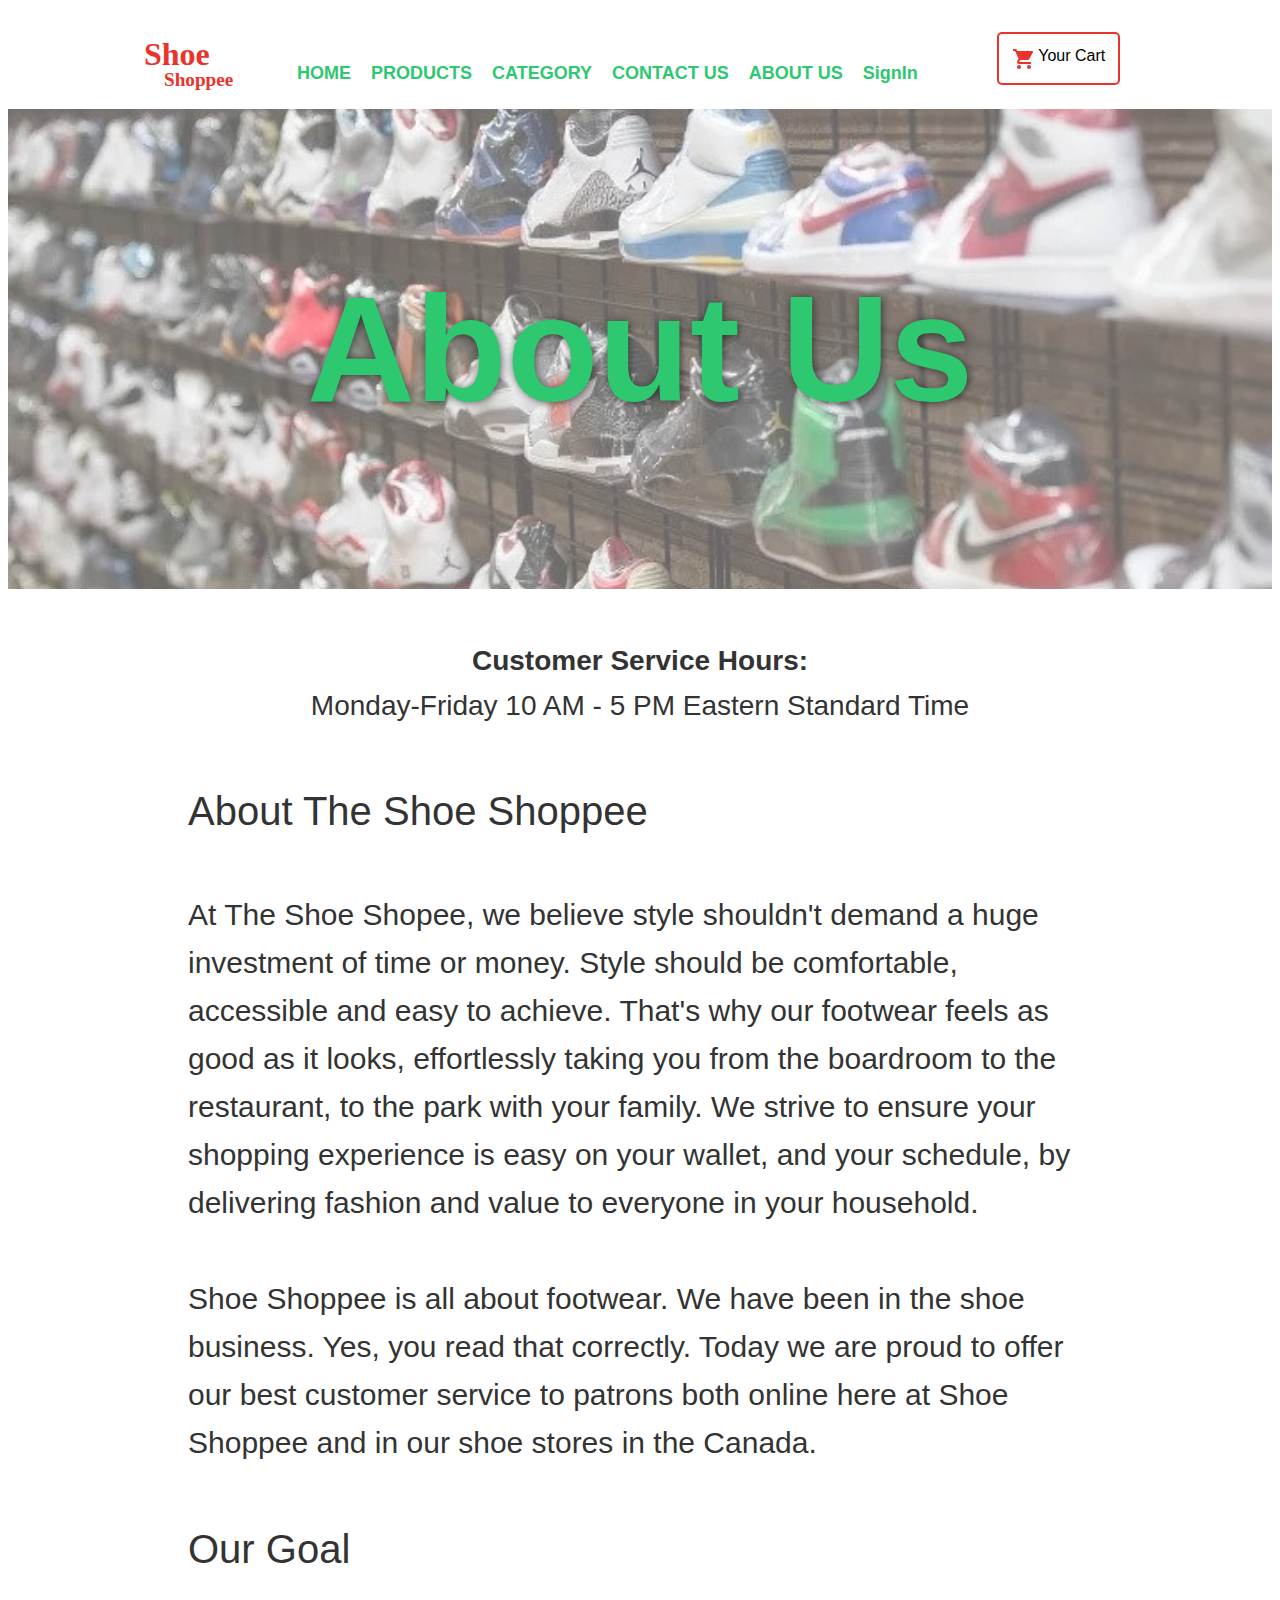
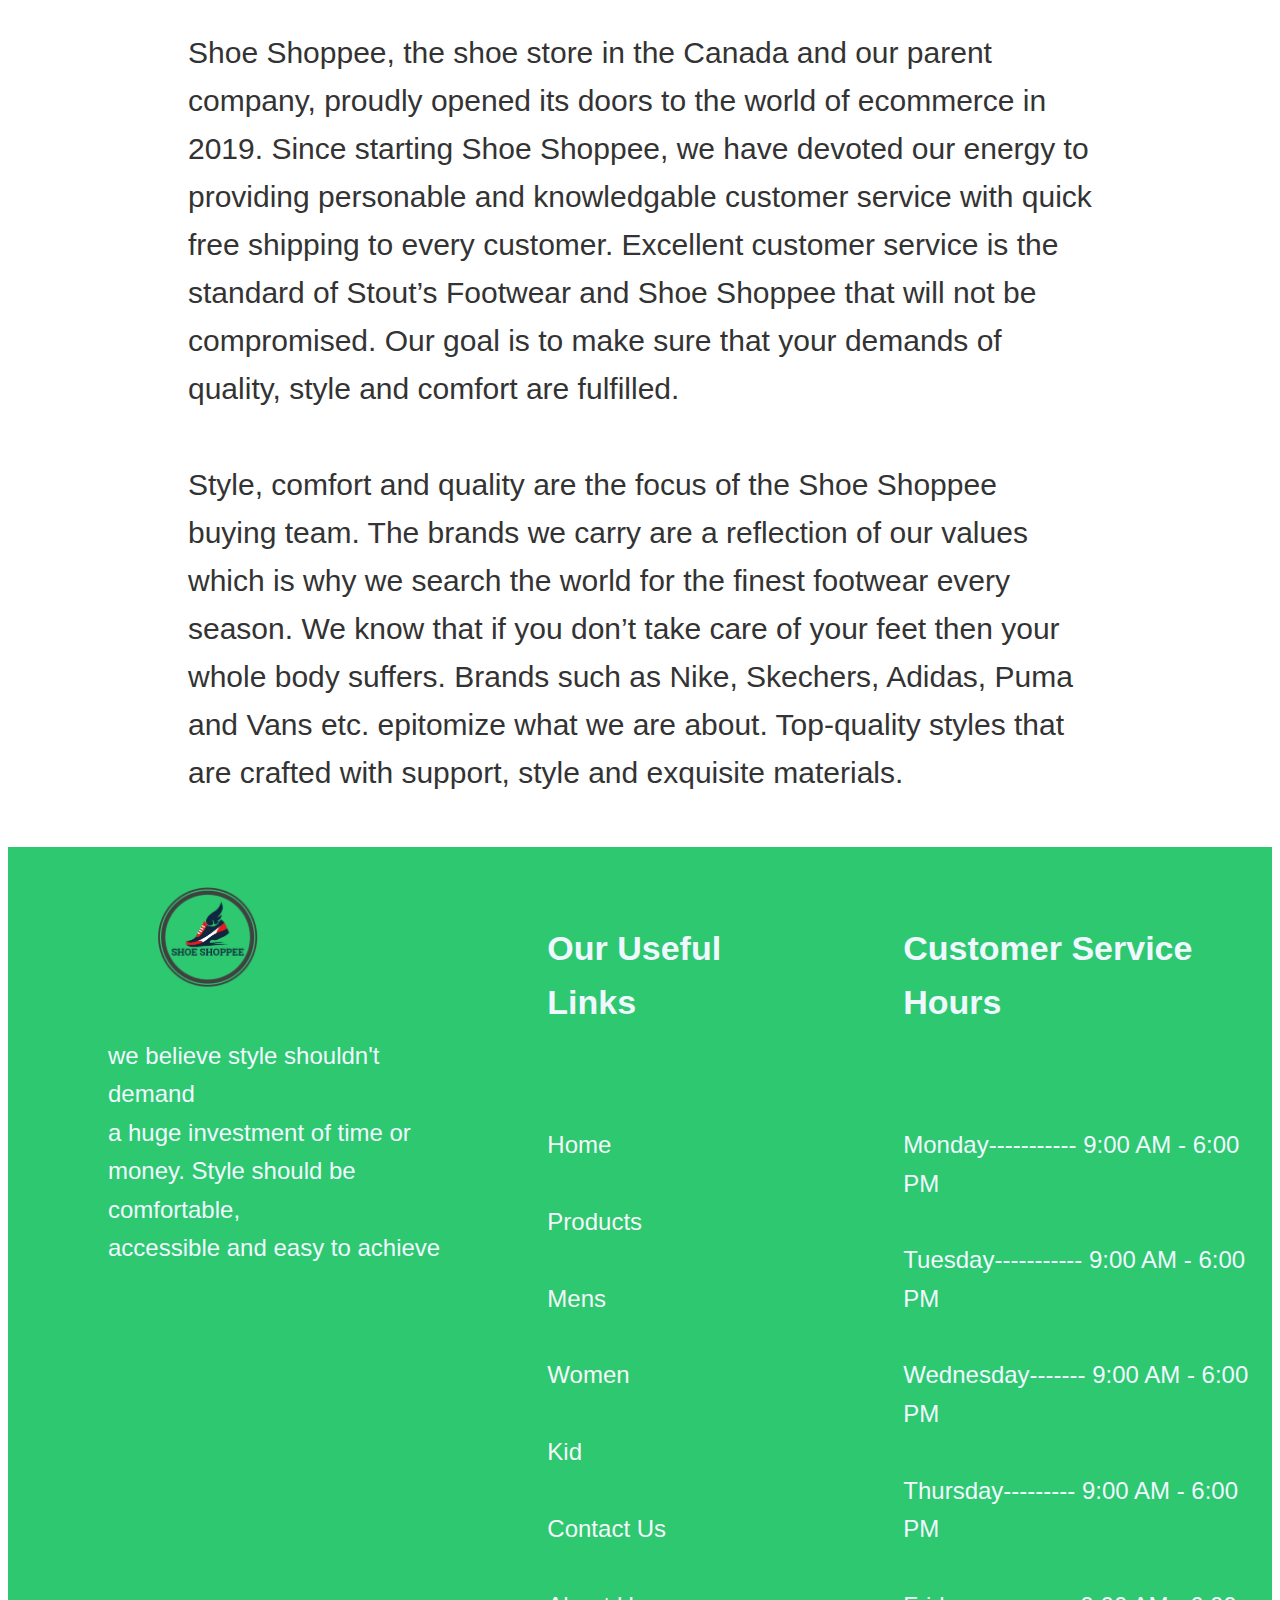
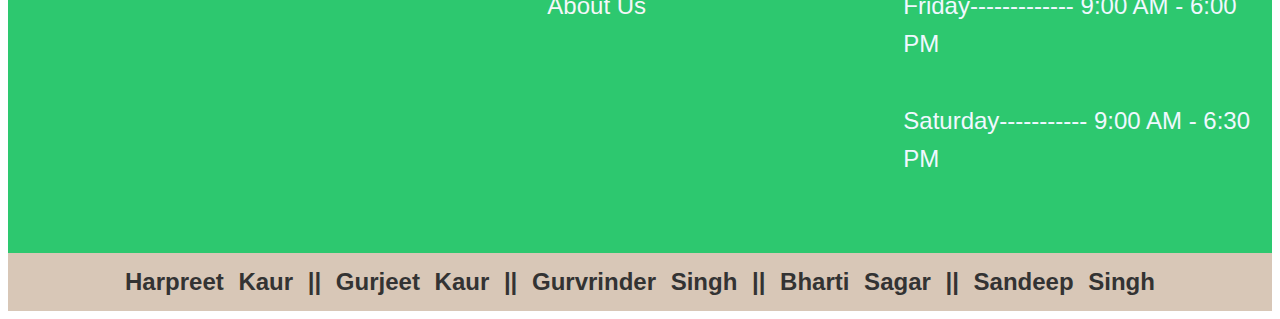
<file: aboutus.html>
<!DOCTYPE html>
<html lang="en">
  <head>
    <meta charset="utf-8">
    <meta name="viewport" content="width=device-width, initial-scale=1">
    <meta name="author" content="CodeHim">
    <title>Javascript Online Shopping Cart Example</title>
    

    <!-- Style CSS -->
    <link rel="stylesheet" href="css/style.css">
  
  </head>
  <body>
 <header class="intro">


  
      
 <main>
     <!-- Start DEMO HTML (Use the following code into your project)-->
   <header class="header">
  <div class="container header__top">
    <div class="header__logo">
      <h1 class="header__title">
        Shoe
        <span class="header__subtitle">Shoppee</span>
      </h1>
    </div>
    <nav class="nav1">
      <ul>
          <li><a href="index.html">HOME</a></li>
          <li><a href="products.html"> PRODUCTS</a></li>
          <li class="dropdown"><a href="category.html" class="dropbtn"> CATEGORY</a>
              <div class="dropdown-content">
                  <a href="mens.html">MEN</a>
                  <a href="women.html">WOMEN</a>
                  <a href="kid.html">KIDS</a>
                  </div>
          </li>
          <li><a href="contactus.html"> CONTACT US</a></li>
          <li><a href="aboutus.html"> ABOUT US</a></li>
          <li><a href="signin.html"> SignIn</a></li>
      </ul>
  </nav>
    <div class="header__cart">
      <ul>
        <li class="header__submenu" id="submenu">
          <button class="header__cart-btn" id="toggle-cart-btn"><svg class="cart" width="24" height="24" viewBox="0 0 24 24">
  <path d="M17,18C15.89,18 15,18.89 15,20A2,2 0 0,0 17,22A2,2 0 0,0 19,20C19,18.89 18.1,18 17,18M1,2V4H3L6.6,11.59L5.24,14.04C5.09,14.32 5,14.65 5,15A2,2 0 0,0 7,17H19V15H7.42A0.25,0.25 0 0,1 7.17,14.75C7.17,14.7 7.18,14.66 7.2,14.63L8.1,13H15.55C16.3,13 16.96,12.58 17.3,11.97L20.88,5.5C20.95,5.34 21,5.17 21,5A1,1 0 0,0 20,4H5.21L4.27,2M7,18C5.89,18 5,18.89 5,20A2,2 0 0,0 7,22A2,2 0 0,0 9,20C9,18.89 8.1,18 7,18Z"></path>
</svg> Your Cart</button>
          <div id="shopping-cart" class="shopping-cart-container">
            <table id="cart-content">
              <thead>
                <tr>
                  <th>Image</th>
                  <th>Name</th>
                  <th>Price</th>
                  <th></th>
                </tr>
              </thead>
              <tbody></tbody>
            </table>
            <p class="total-container" id="total-price"></p>
            <a href="#" id="checkout-btn" class="cart-btn">Checkout</a>
            <a href="#" id="clear-cart" class="cart-btn">Clear Cart</a>
          </div>
        </li>
      </ul>
    </div>
  </div>
  <div class="products">
    <img src="images/aboutus.jpg" alt="image with tools"></img>
    <div class="header11">
        <p>About Us</p>
      </div>
    </div>
    <div class="w1">
        <p>
           <b>Customer Service Hours:</b> <br>
Monday-Friday 10 AM - 5 PM Eastern Standard Time
        </p>
    </div>
    <div style="margin-left: 180px; margin-right: 180px; margin-top: 50px; font-size:30px">
        <p> <b style="font-size: 40px;">About The Shoe Shoppee</b> <br> <br>
            At The Shoe Shopee, we believe style shouldn't demand a huge investment of time or money. Style should be comfortable, 
            accessible and easy to achieve. That's why our footwear feels as good as it looks, effortlessly taking you from the boardroom
             to the restaurant, to the park with your family. We strive to ensure your shopping experience is easy on your wallet, and your 
             schedule, by delivering fashion and value to everyone in your household. <br> <br>
             Shoe Shoppee is all about footwear. We have been in the shoe business. Yes, you read that correctly. Today we are proud to offer 
             our best customer service to patrons both online here at Shoe Shoppee and in our shoe stores in the Canada.</p>
    </div>

    <div style="margin-left: 180px; margin-right: 180px; margin-top: 50px; font-size:30px; margin-bottom: 50px ;">
        <p> <b style="font-size: 40px;">Our Goal</b> <br> <br>
            Shoe Shoppee, the shoe store in the Canada and our parent company, proudly opened its doors to the world of ecommerce in 2019. Since starting Shoe Shoppee, 
            we have devoted our energy to providing personable and knowledgable customer service with quick free shipping to every customer. Excellent customer service is
             the standard of Stout’s Footwear and Shoe Shoppee that will not be compromised. Our goal is to make sure that your demands of quality, style and comfort are fulfilled.<br> <br>Style, 
             comfort and quality are the focus of the Shoe Shoppee buying team. The brands we carry are a reflection of our values which is why we search the world for the finest footwear every
              season. We know that if you don’t take care of your feet then your whole body suffers. Brands such as Nike, Skechers, Adidas, Puma and Vans etc. epitomize what we are about. Top-quality
               styles that are crafted with support, style and exquisite materials.</p>
    </div>
</main>

<footer class="footer1">
  <div class="f1">
      <div class="logo1"><img src="images/logo.png" alt="Logo of the website"></div>
      <p style="margin-top: 50px;">we believe style shouldn't demand <br> a huge investment of time or <br> money. Style should be comfortable,<br> 
        accessible and easy to achieve</p>
  </div>
  <div class="ser1">
      <p style="font-size: 34px; font-weight:bold">Our Useful Links</p>&nbsp&nbsp&nbsp&nbsp<p>
      <a href="index.html">Home</a> <br><br> <a href="products.html">Products</a> <br><br> <a href="mens.html">Mens</a> <br><br> <a href="women.html">Women</a> <br><br> <a href="kid.html">Kid</a> <br><br> <a href="contactus.html">Contact Us</a> <br><br> <a href="aboutus.html">About Us</a>
</p>
  </div>
  <div class="hours"> <p style="font-size: 34px; font-weight:bold">Customer Service Hours</p>&nbsp&nbsp&nbsp&nbsp
      <p>Monday-----------
      9:00 AM - 6:00 PM <br><br>
      Tuesday-----------
      9:00 AM - 6:00 PM <br><br>
      Wednesday-------
      9:00 AM - 6:00 PM <br><br>
      Thursday---------
      9:00 AM - 6:00 PM <br><br>
      Friday-------------
      9:00 AM - 6:00 PM <br><br>
      Saturday-----------
      9:00 AM - 6:30 PM</p> 
      </div>
</footer>
<div class="c3">Harpreet Kaur || Gurjeet Kaur || Gurvrinder Singh || Bharti Sagar || Sandeep Singh</div>
<script  src="./js/script.js"></script>
</body>
</html>
</file>
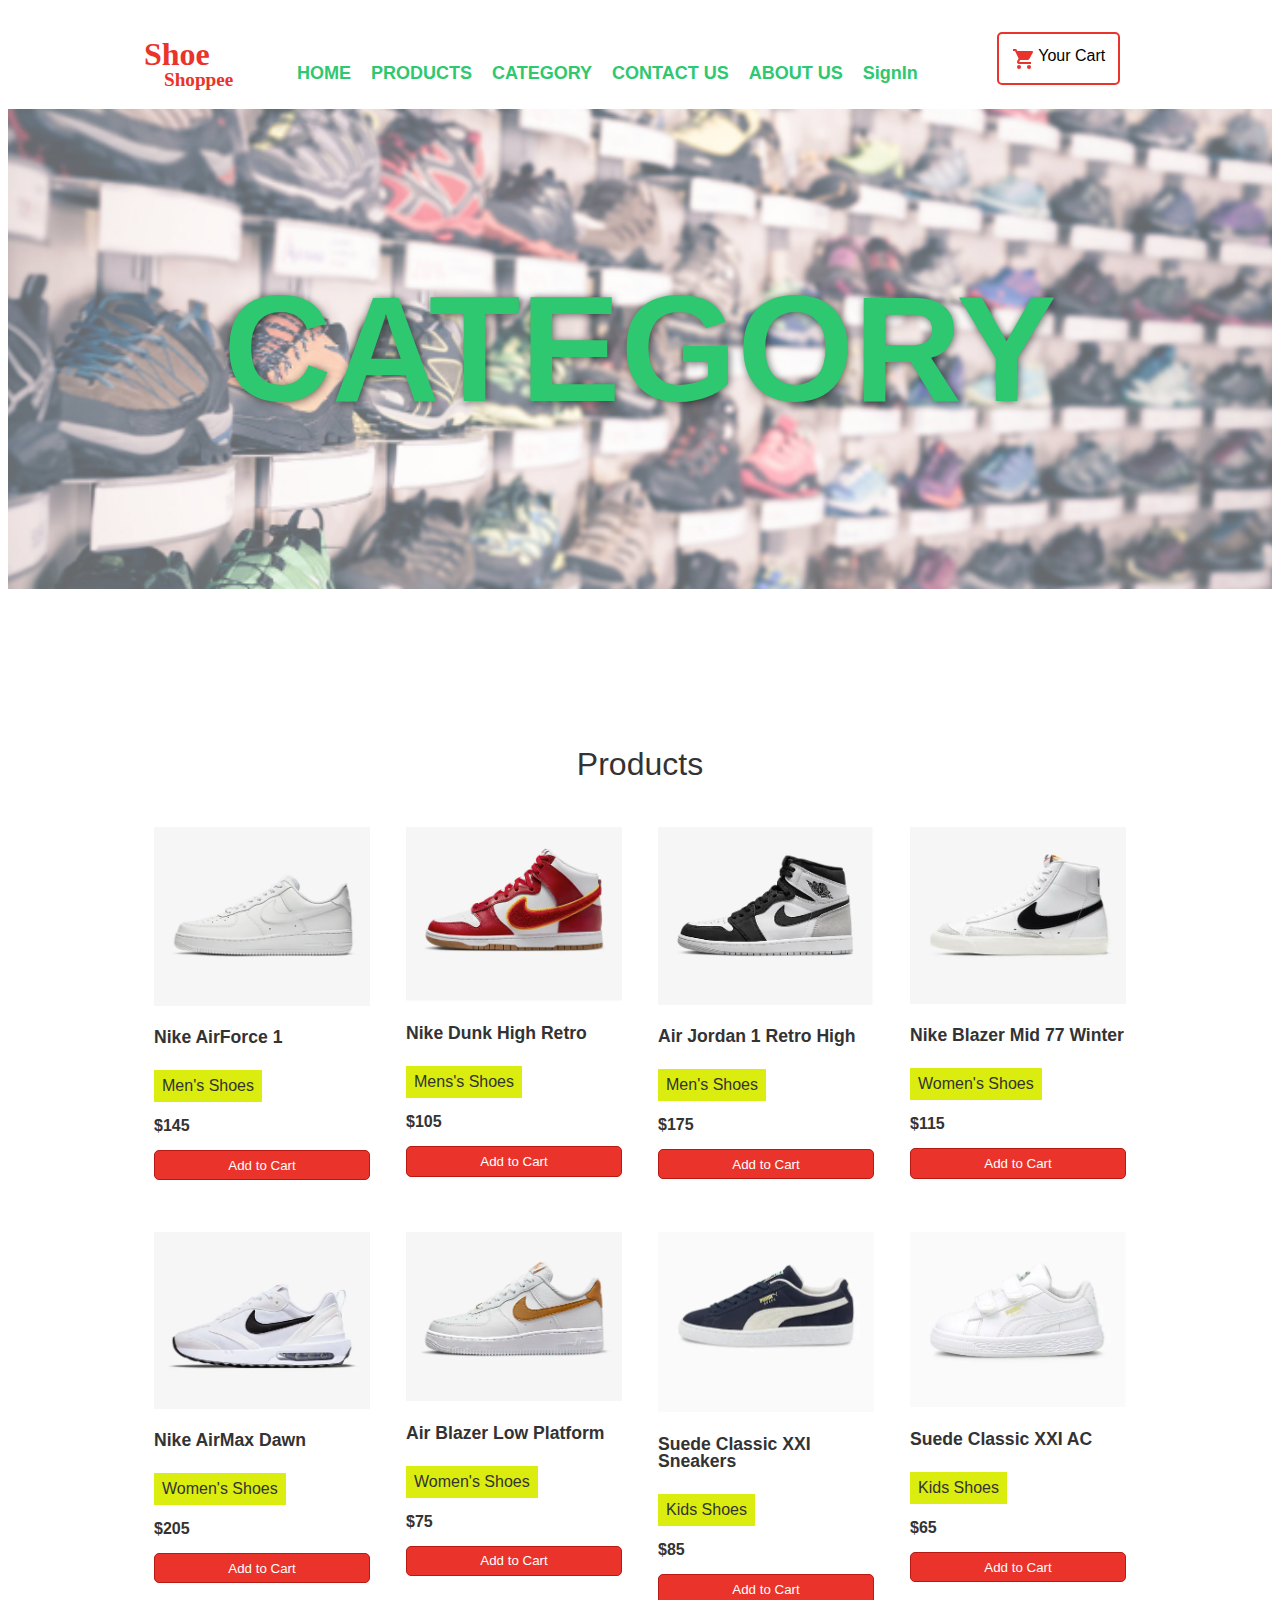
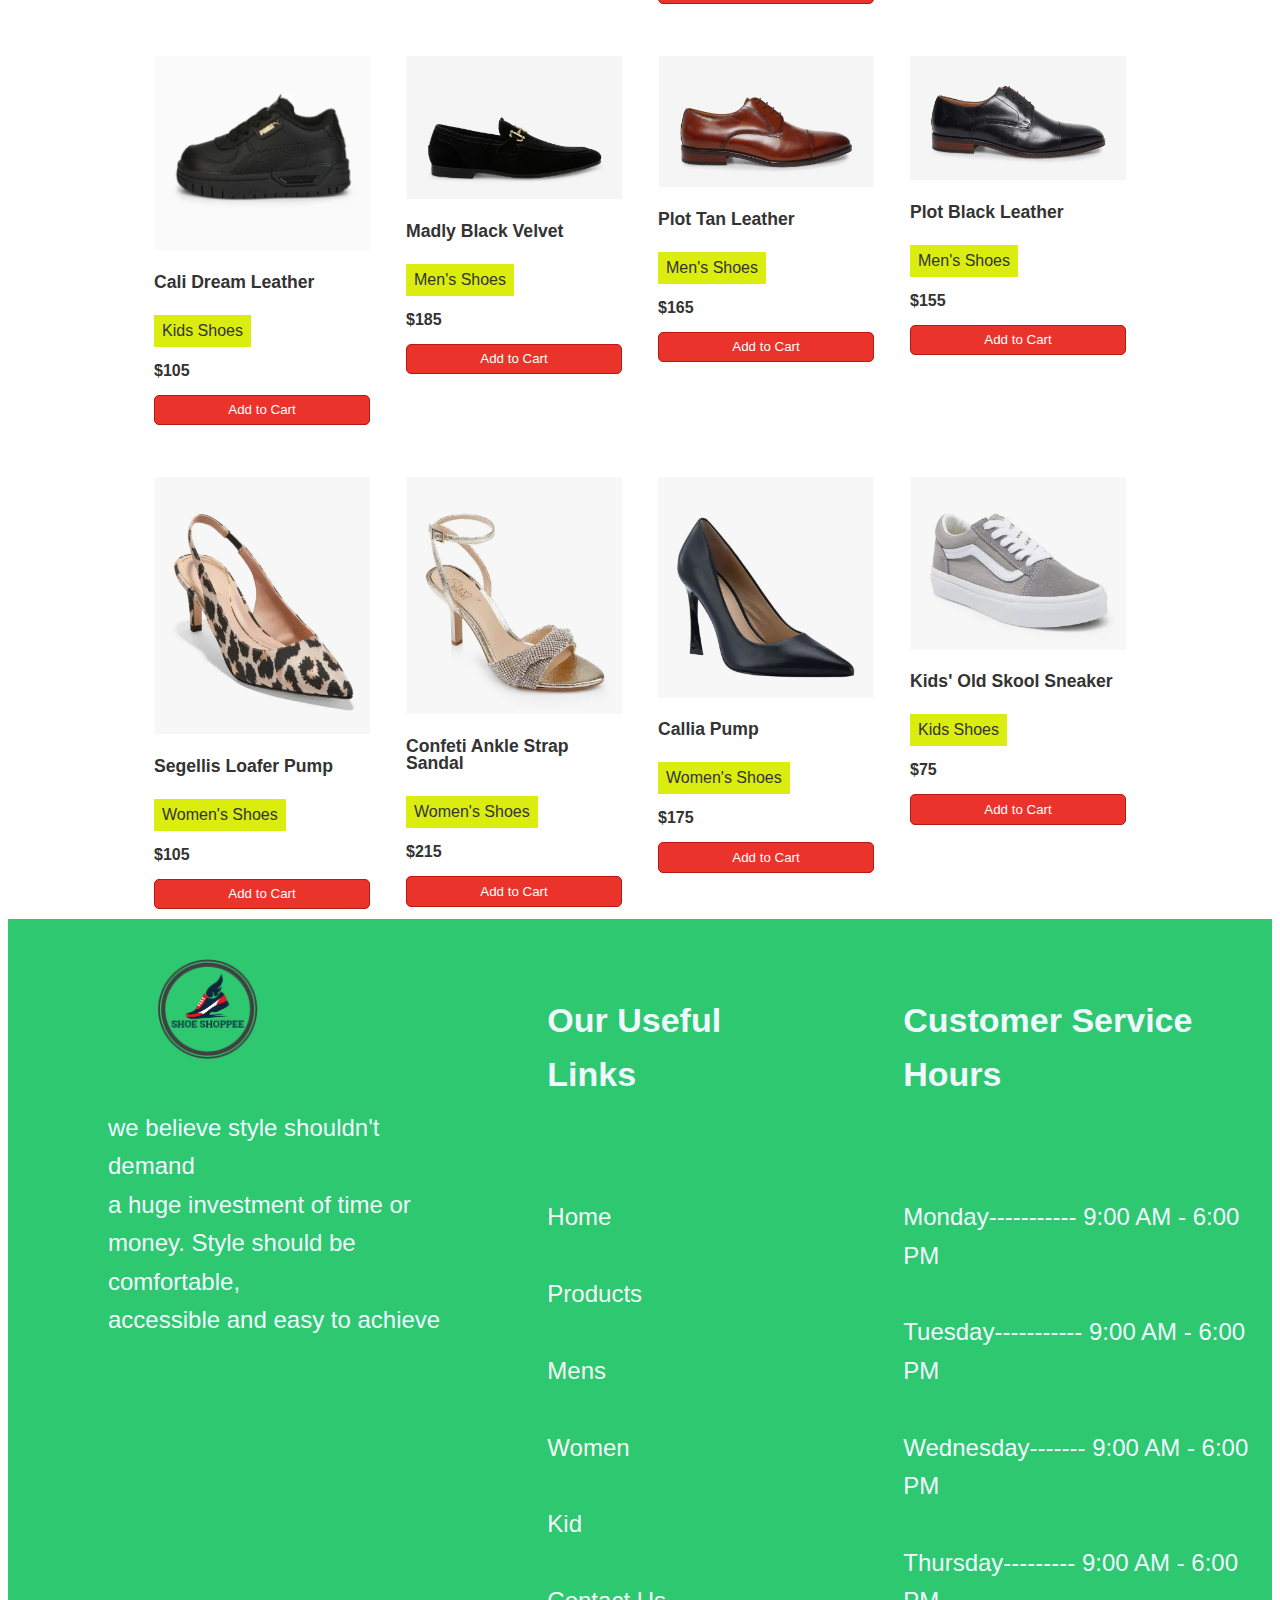
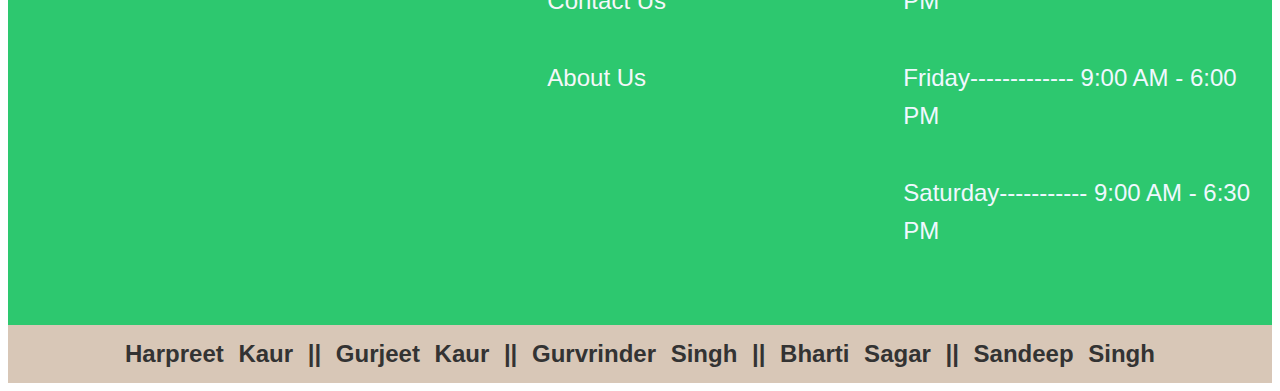
<file: category.html>
<!DOCTYPE html>
<html lang="en">
  <head>
    <meta charset="utf-8">
    <meta name="viewport" content="width=device-width, initial-scale=1">
    <meta name="author" content="CodeHim">
    <title>Javascript Online Shopping Cart Example</title>
    

    <!-- Style CSS -->
    <link rel="stylesheet" href="css/style.css">
  
  </head>
  <body>
 <header class="intro">


  
      
 <main>
     <!-- Start DEMO HTML (Use the following code into your project)-->
   <header class="header">
  <div class="container header__top">
    <div class="header__logo">
      <h1 class="header__title">
        Shoe
        <span class="header__subtitle">Shoppee</span>
      </h1>
    </div>
    <nav class="nav1">
      <ul>
          <li><a href="index.html">HOME</a></li>
          <li><a href="products.html"> PRODUCTS</a></li>
          <li class="dropdown"><a href="category.html" class="dropbtn"> CATEGORY</a>
              <div class="dropdown-content">
                  <a href="mens.html">MEN</a>
                  <a href="women.html">WOMEN</a>
                  <a href="kid.html">KIDS</a>
                  </div>
          </li>
          <li><a href="contactus.html"> CONTACT US</a></li>
          <li><a href="aboutus.html"> ABOUT US</a></li>
          <li><a href="signin.html"> SignIn</a></li>
      </ul>
  </nav>
    <div class="header__cart">
      <ul>
        <li class="header__submenu" id="submenu">
          <button class="header__cart-btn" id="toggle-cart-btn"><svg class="cart" width="24" height="24" viewBox="0 0 24 24">
  <path d="M17,18C15.89,18 15,18.89 15,20A2,2 0 0,0 17,22A2,2 0 0,0 19,20C19,18.89 18.1,18 17,18M1,2V4H3L6.6,11.59L5.24,14.04C5.09,14.32 5,14.65 5,15A2,2 0 0,0 7,17H19V15H7.42A0.25,0.25 0 0,1 7.17,14.75C7.17,14.7 7.18,14.66 7.2,14.63L8.1,13H15.55C16.3,13 16.96,12.58 17.3,11.97L20.88,5.5C20.95,5.34 21,5.17 21,5A1,1 0 0,0 20,4H5.21L4.27,2M7,18C5.89,18 5,18.89 5,20A2,2 0 0,0 7,22A2,2 0 0,0 9,20C9,18.89 8.1,18 7,18Z"></path>
</svg> Your Cart</button>
          <div id="shopping-cart" class="shopping-cart-container">
            <table id="cart-content">
              <thead>
                <tr>
                  <th>Image</th>
                  <th>Name</th>
                  <th>Price</th>
                  <th></th>
                </tr>
              </thead>
              <tbody></tbody>
            </table>
            <p class="total-container" id="total-price"></p>
            <a href="#" id="checkout-btn" class="cart-btn">Checkout</a>
            <a href="#" id="clear-cart" class="cart-btn">Clear Cart</a>
          </div>
        </li>
      </ul>
    </div>
  </div>
  <div class="products">
    <img src="images/products.png" alt="image with tools"></img>
    <div class="header11">
        <p>CATEGORY</p>
      </div>
    </div>
    <main class="container page-content">
        <h2 class="page-title">Products</h2>
        <div class="grid" id="grid">
          <div class="card">
            <img src="images/shoe1.png" class="card__image" alt="">
            <div class="card__info">
              <h4 class="card__title">Nike AirForce 1</h4>
              <p class="card__text">Men's Shoes</p>
              <p class="card__price">$145</p>
              <button class="card__btn add-to-cart" data-id="6">Add to Cart</button>
            </div>
          </div>
          <!--.card-->
          <div class="card">
            <img src="images/shoe2.png" class="card__image" alt="">
            <div class="card__info">
              <h4 class="card__title">Nike Dunk High Retro</h4>
              <p class="card__text">Mens's Shoes</p>
              <p class="card__price">$105</p>
              <button class="card__btn add-to-cart" data-id="7">Add to Cart</button>
            </div>
          </div>
          <!--.card-->
          <div class="card">
            <img src="images/shoe3.png" class="card__image" alt="">
            <div class="card__info">
              <h4 class="card__title">Air Jordan 1 Retro High</h4>
              <p class="card__text">Men's Shoes</p>
              <p class="card__price">$175</p>
              <button class="card__btn add-to-cart" data-id="8">Add to Cart</button>
            </div>
          </div>
          <!--.card-->
          <div class="card">
            <img src="images/shoe4.png" alt="" class="card__image">
            <div class="card__info">
              <h4 class="card__title">Nike Blazer Mid 77 Winter</h4>
              <p class="card__text">Women's Shoes</p>
              <p class="card__price">$115</p>
              <button class="card__btn add-to-cart" data-id="9">Add to Cart</button>
            </div>
          </div>
          <!--.card-->
          <div class="card">
            <img src="images/shoe5.png" alt="" class="card__image">
            <div class="card__info">
              <h4 class="card__title">Nike AirMax Dawn</h4>
              <p class="card__text">Women's Shoes</p>
              <p class="card__price">$205</p>
              <button class="card__btn add-to-cart" data-id="10">Add to Cart</button>
            </div>
          </div>
          <!--.card-->
          <div class="card">
            <img src="images/shoe6.png" alt="" class="card__image">
            <div class="card__info">
              <h4 class="card__title">Air Blazer Low Platform</h4>
              <p class="card__text">Women's Shoes</p>
              <p class="card__price">$75</p>
              <button class="card__btn add-to-cart" data-id="11">Add to Cart</button>
            </div>
          </div>
          <!--.card-->
          <div class="card">
            <img src="images/shoe7.png" alt="" class="card__image">
            <div class="card__info">
              <h4 class="card__title">Suede Classic XXI Sneakers</h4>
              <p class="card__text">Kids Shoes</p>
              <p class="card__price">$85</p>
              <button class="card__btn add-to-cart" data-id="12">Add to Cart</button>
            </div>
          </div>
          <!--.card-->
          <!--.card--> <!--.card-->
          <div class="card">
            <img src="images/shoe8.png" alt="" class="card__image">
            <div class="card__info">
              <h4 class="card__title">Suede Classic XXI AC</h4>
              <p class="card__text">Kids Shoes</p>
              <p class="card__price">$65</p>
              <button class="card__btn add-to-cart" data-id="13">Add to Cart</button>
            </div>
          </div>
          <div class="card">
            <img src="images/shoe9.png" alt="" class="card__image">
            <div class="card__info">
              <h4 class="card__title">Cali Dream Leather</h4>
              <p class="card__text">Kids Shoes</p>
              <p class="card__price">$105</p>
              <button class="card__btn add-to-cart" data-id="14">Add to Cart</button>
            </div>
          </div>
          <div class="card">
            <img src="images/shoe10.png" alt="" class="card__image">
            <div class="card__info">
              <h4 class="card__title">Madly Black Velvet</h4>
              <p class="card__text">Men's Shoes</p>
              <p class="card__price">$185</p>
              <button class="card__btn add-to-cart" data-id="15">Add to Cart</button>
            </div>
          </div>
          <div class="card">
            <img src="images/shoe11.png" alt="" class="card__image">
            <div class="card__info">
              <h4 class="card__title">Plot Tan Leather</h4>
              <p class="card__text">Men's Shoes</p>
              <p class="card__price">$165</p>
              <button class="card__btn add-to-cart" data-id="16">Add to Cart</button>
            </div>
          </div>
          <div class="card">
            <img src="images/shoe12.png" alt="" class="card__image">
            <div class="card__info">
              <h4 class="card__title">Plot Black Leather</h4>
              <p class="card__text">Men's Shoes</p>
              <p class="card__price">$155</p>
              <button class="card__btn add-to-cart" data-id="17">Add to Cart</button>
            </div>
          </div>
          <div class="card">
            <img src="images/shoe13.png" alt="" class="card__image">
            <div class="card__info">
              <h4 class="card__title">Segellis Loafer Pump</h4>
              <p class="card__text">Women's Shoes</p>
              <p class="card__price">$105</p>
              <button class="card__btn add-to-cart" data-id="18">Add to Cart</button>
            </div>
          </div>
          <div class="card">
            <img src="images/shoe14.png" alt="" class="card__image">
            <div class="card__info">
              <h4 class="card__title">Confeti Ankle Strap Sandal</h4>
              <p class="card__text">Women's Shoes</p>
              <p class="card__price">$215</p>
              <button class="card__btn add-to-cart" data-id="19">Add to Cart</button>
            </div>
          </div>
          <div class="card">
            <img src="images/shoe15.png" alt="" class="card__image">
            <div class="card__info">
              <h4 class="card__title">Callia Pump</h4>
              <p class="card__text">Women's Shoes</p>
              <p class="card__price">$175</p>
              <button class="card__btn add-to-cart" data-id="20">Add to Cart</button>
            </div>
          </div>
          <div class="card">
            <img src="images/shoe19.png" alt="" class="card__image">
            <div class="card__info">
              <h4 class="card__title">Kids' Old Skool Sneaker</h4>
              <p class="card__text">Kids Shoes</p>
              <p class="card__price">$75</p>
              <button class="card__btn add-to-cart" data-id="21">Add to Cart</button>
            </div>
          </div>
        </div>
      </main>
      
       
           <!-- END EDMO HTML (Happy Coding!)-->
       </main>
       
       <footer class="footer1">
        <div class="f1">
            <div class="logo1"><img src="images/logo.png" alt="Logo of the website"></div>
            <p style="margin-top: 50px;">we believe style shouldn't demand <br> a huge investment of time or <br> money. Style should be comfortable,<br> 
              accessible and easy to achieve</p>
        </div>
        <div class="ser1">
            <p style="font-size: 34px; font-weight:bold">Our Useful Links</p>&nbsp&nbsp&nbsp&nbsp<p>
            <a href="index.html">Home</a> <br><br> <a href="products.html">Products</a> <br><br> <a href="mens.html">Mens</a> <br><br> <a href="women.html">Women</a> <br><br> <a href="kid.html">Kid</a> <br><br> <a href="contactus.html">Contact Us</a> <br><br> <a href="aboutus.html">About Us</a>
      </p>
        </div>
        <div class="hours"> <p style="font-size: 34px; font-weight:bold">Customer Service Hours</p>&nbsp&nbsp&nbsp&nbsp
            <p>Monday-----------
            9:00 AM - 6:00 PM <br><br>
            Tuesday-----------
            9:00 AM - 6:00 PM <br><br>
            Wednesday-------
            9:00 AM - 6:00 PM <br><br>
            Thursday---------
            9:00 AM - 6:00 PM <br><br>
            Friday-------------
            9:00 AM - 6:00 PM <br><br>
            Saturday-----------
            9:00 AM - 6:30 PM</p> 
            </div>
      </footer>
      <div class="c3">Harpreet Kaur || Gurjeet Kaur || Gurvrinder Singh || Bharti Sagar || Sandeep Singh</div>
        <script  src="./js/script.js"></script>
        </body>
      </html>
</file>
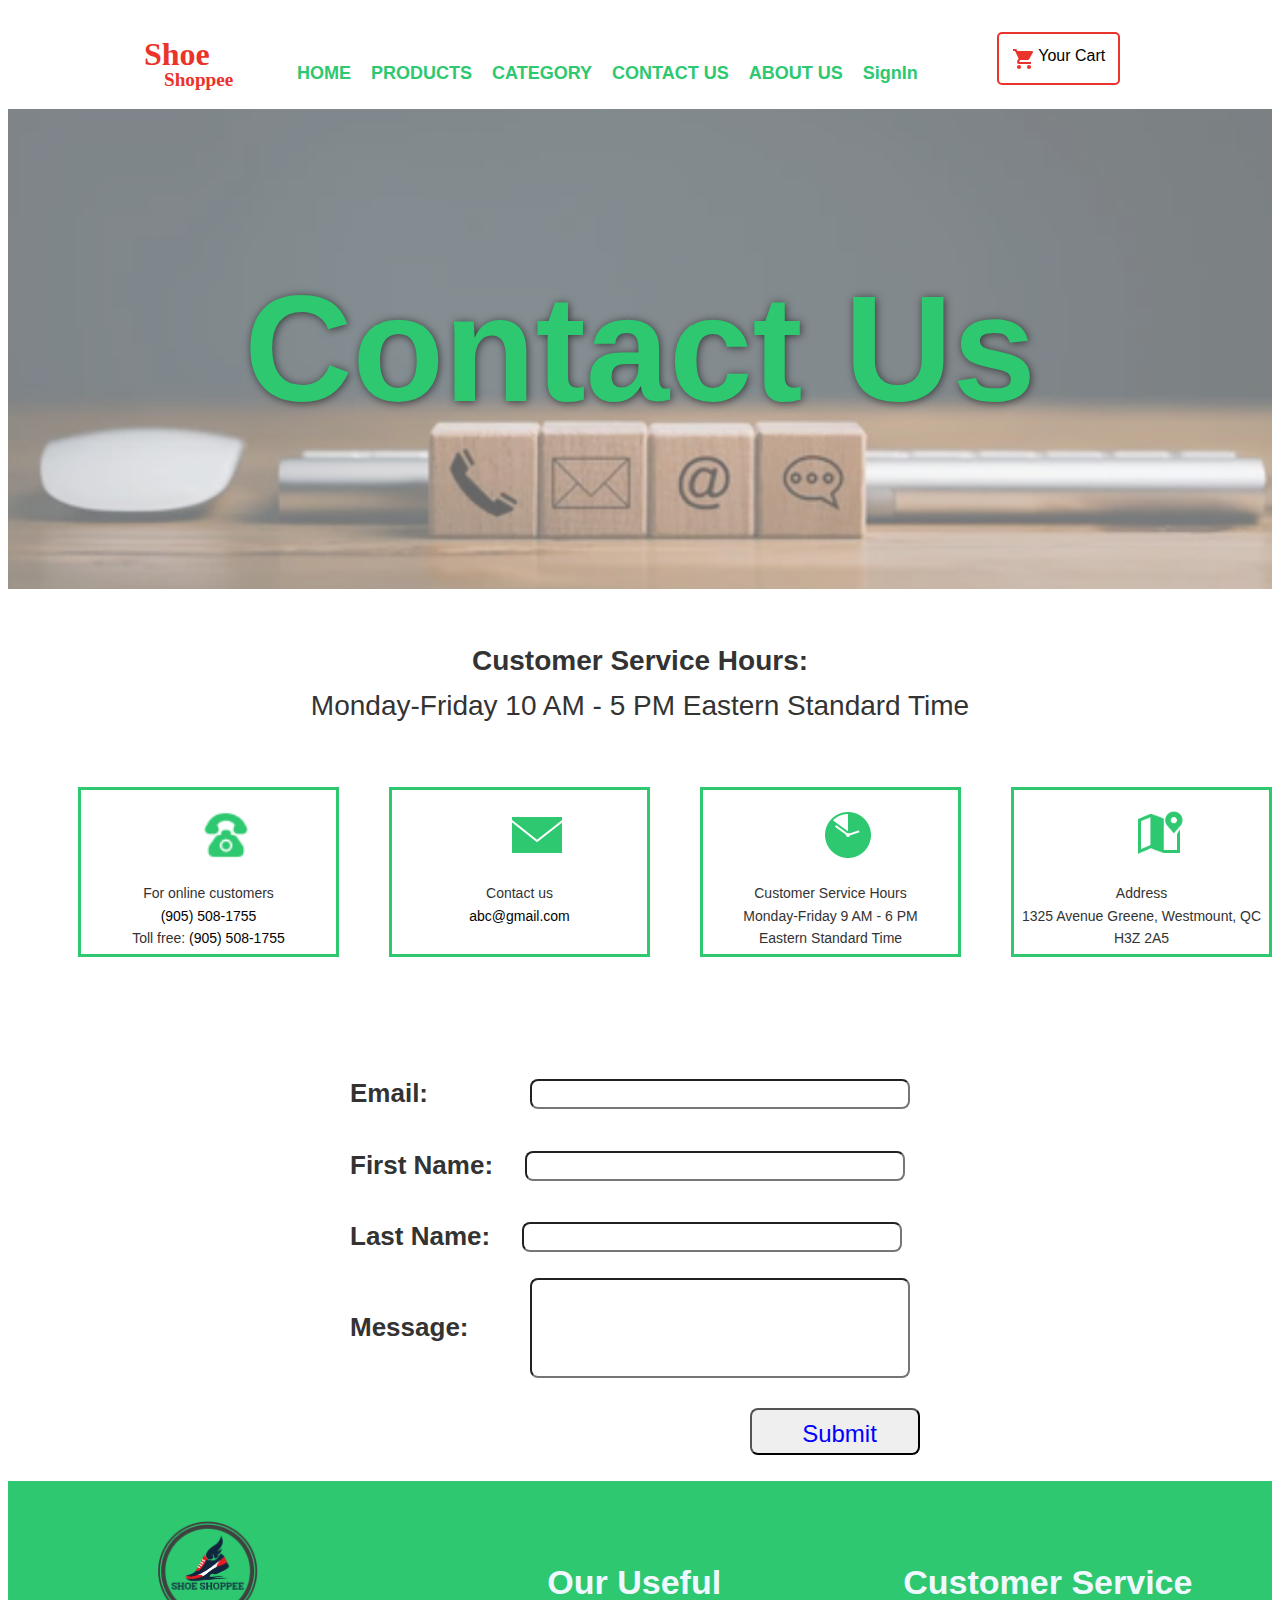
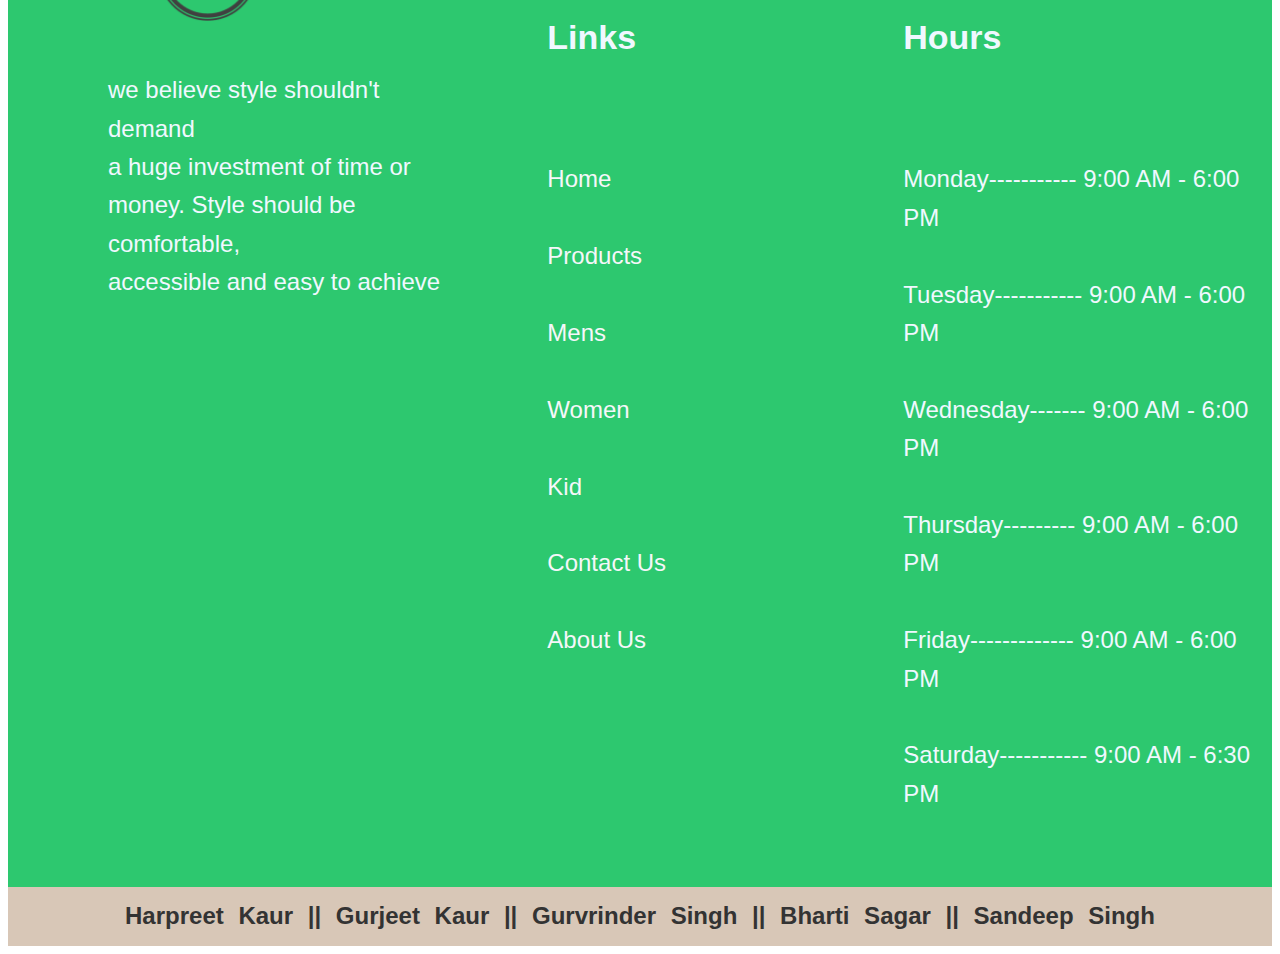
<file: contactus.html>
<!DOCTYPE html>
<html lang="en">
  <head>
    <meta charset="utf-8">
    <meta name="viewport" content="width=device-width, initial-scale=1">
    <meta name="author" content="CodeHim">
    <title>Javascript Online Shopping Cart Example</title>
    

    <!-- Style CSS -->
    <link rel="stylesheet" href="css/style.css">
  
  </head>
  <body>
 <header class="intro">


  
      
 <main>
     <!-- Start DEMO HTML (Use the following code into your project)-->
   <header class="header">
  <div class="container header__top">
    <div class="header__logo">
      <h1 class="header__title">
        Shoe
        <span class="header__subtitle">Shoppee</span>
      </h1>
    </div>
    <nav class="nav1">
      <ul>
          <li><a href="index.html">HOME</a></li>
          <li><a href="products.html"> PRODUCTS</a></li>
          <li class="dropdown"><a href="category.html" class="dropbtn"> CATEGORY</a>
              <div class="dropdown-content">
                  <a href="mens.html">MEN</a>
                  <a href="women.html">WOMEN</a>
                  <a href="kid.html">KIDS</a>
                  </div>
          </li>
          <li><a href="contactus.html"> CONTACT US</a></li>
          <li><a href="aboutus.html"> ABOUT US</a></li>
          <li><a href="signin.html"> SignIn</a></li>
      </ul>
  </nav>
    <div class="header__cart">
      <ul>
        <li class="header__submenu" id="submenu">
          <button class="header__cart-btn" id="toggle-cart-btn"><svg class="cart" width="24" height="24" viewBox="0 0 24 24">
  <path d="M17,18C15.89,18 15,18.89 15,20A2,2 0 0,0 17,22A2,2 0 0,0 19,20C19,18.89 18.1,18 17,18M1,2V4H3L6.6,11.59L5.24,14.04C5.09,14.32 5,14.65 5,15A2,2 0 0,0 7,17H19V15H7.42A0.25,0.25 0 0,1 7.17,14.75C7.17,14.7 7.18,14.66 7.2,14.63L8.1,13H15.55C16.3,13 16.96,12.58 17.3,11.97L20.88,5.5C20.95,5.34 21,5.17 21,5A1,1 0 0,0 20,4H5.21L4.27,2M7,18C5.89,18 5,18.89 5,20A2,2 0 0,0 7,22A2,2 0 0,0 9,20C9,18.89 8.1,18 7,18Z"></path>
</svg> Your Cart</button>
          <div id="shopping-cart" class="shopping-cart-container">
            <table id="cart-content">
              <thead>
                <tr>
                  <th>Image</th>
                  <th>Name</th>
                  <th>Price</th>
                  <th></th>
                </tr>
              </thead>
              <tbody></tbody>
            </table>
            <p class="total-container" id="total-price"></p>
            <a href="#" id="checkout-btn" class="cart-btn">Checkout</a>
            <a href="#" id="clear-cart" class="cart-btn">Clear Cart</a>
          </div>
        </li>
      </ul>
    </div>
  </div>
  <div class="products">
    <img src="images/contactus.png" alt="image with tools"></img>
    <div class="header11">
        <p>Contact Us</p>
      </div>
    </div>
    <div class="w1">
        <p>
           <b>Customer Service Hours:</b> <br>
Monday-Friday 10 AM - 5 PM Eastern Standard Time
        </p>
    </div>
    <div class="w2">
        <div class="w21"><img src="images/phone.png" alt="" style="margin-left: 120px;"><br> <b>For online customers</b> <br><a href="tel:+19055081755">(905) 508-1755</a> <br> Toll free: <a href="tel:+19055081755">(905) 508-1755</a></div>
        <div class="w22"><img src="images/mail.png" alt="" style="margin-left: 120px;"> <br> <b>Contact us</b> <br> <a href="mailto:abc@gmail.com">abc@gmail.com</a></div>
        <div class="w23"><img src="images/clock.png" alt="" style="margin-left: 120px;"><br> <b>Customer Service Hours</b> <br> Monday-Friday 9 AM - 6 PM <br> Eastern Standard Time</div>
        <div class="w24"><img src="images/map.png" alt="" style="margin-left: 120px;"><br> <b>Address</b><br> 1325 Avenue Greene,
            Westmount, QC H3Z 2A5</div>
    </div>
    <div class="d1">
        <form class="form1" name='registration' onSubmit="return formValidation();" id="form1">
        <ul>
            <li><label for="email">Email:</label>&nbsp &nbsp<input type="text" name="email" size="50" style="margin-left: 80px;"/></li><br>
            <li><label for="firstname" >First Name:</label>&nbsp &nbsp<input type="text" name="firstname" size="50" /></li><br>
            <li><label for="lastname" >Last Name:</label>&nbsp &nbsp<input type="text" name="lastname" size="50" /></li><br>
            <li><label for="message" >Message:</label>&nbsp &nbsp<input type="text" name="message" size="50" style="height: 100px; margin-left: 40px;"/></li><br>
            <li class="sub1"><input type="submit" name="submit" value="Submit"></li>
        </ul>
    </form>
    </div>
</main>

<footer class="footer1">
  <div class="f1">
      <div class="logo1"><img src="images/logo.png" alt="Logo of the website"></div>
      <p style="margin-top: 50px;">we believe style shouldn't demand <br> a huge investment of time or <br> money. Style should be comfortable,<br> 
        accessible and easy to achieve</p>
  </div>
  <div class="ser1">
      <p style="font-size: 34px; font-weight:bold">Our Useful Links</p>&nbsp&nbsp&nbsp&nbsp<p>
      <a href="index.html">Home</a> <br><br> <a href="products.html">Products</a> <br><br> <a href="mens.html">Mens</a> <br><br> <a href="women.html">Women</a> <br><br> <a href="kid.html">Kid</a> <br><br> <a href="contactus.html">Contact Us</a> <br><br> <a href="aboutus.html">About Us</a>
</p>
  </div>
  <div class="hours"> <p style="font-size: 34px; font-weight:bold">Customer Service Hours</p>&nbsp&nbsp&nbsp&nbsp
      <p>Monday-----------
      9:00 AM - 6:00 PM <br><br>
      Tuesday-----------
      9:00 AM - 6:00 PM <br><br>
      Wednesday-------
      9:00 AM - 6:00 PM <br><br>
      Thursday---------
      9:00 AM - 6:00 PM <br><br>
      Friday-------------
      9:00 AM - 6:00 PM <br><br>
      Saturday-----------
      9:00 AM - 6:30 PM</p> 
      </div>
</footer>
<div class="c3">Harpreet Kaur || Gurjeet Kaur || Gurvrinder Singh || Bharti Sagar || Sandeep Singh</div>
<script  src="./js/script.js"></script>
</body>
</html>
</file>
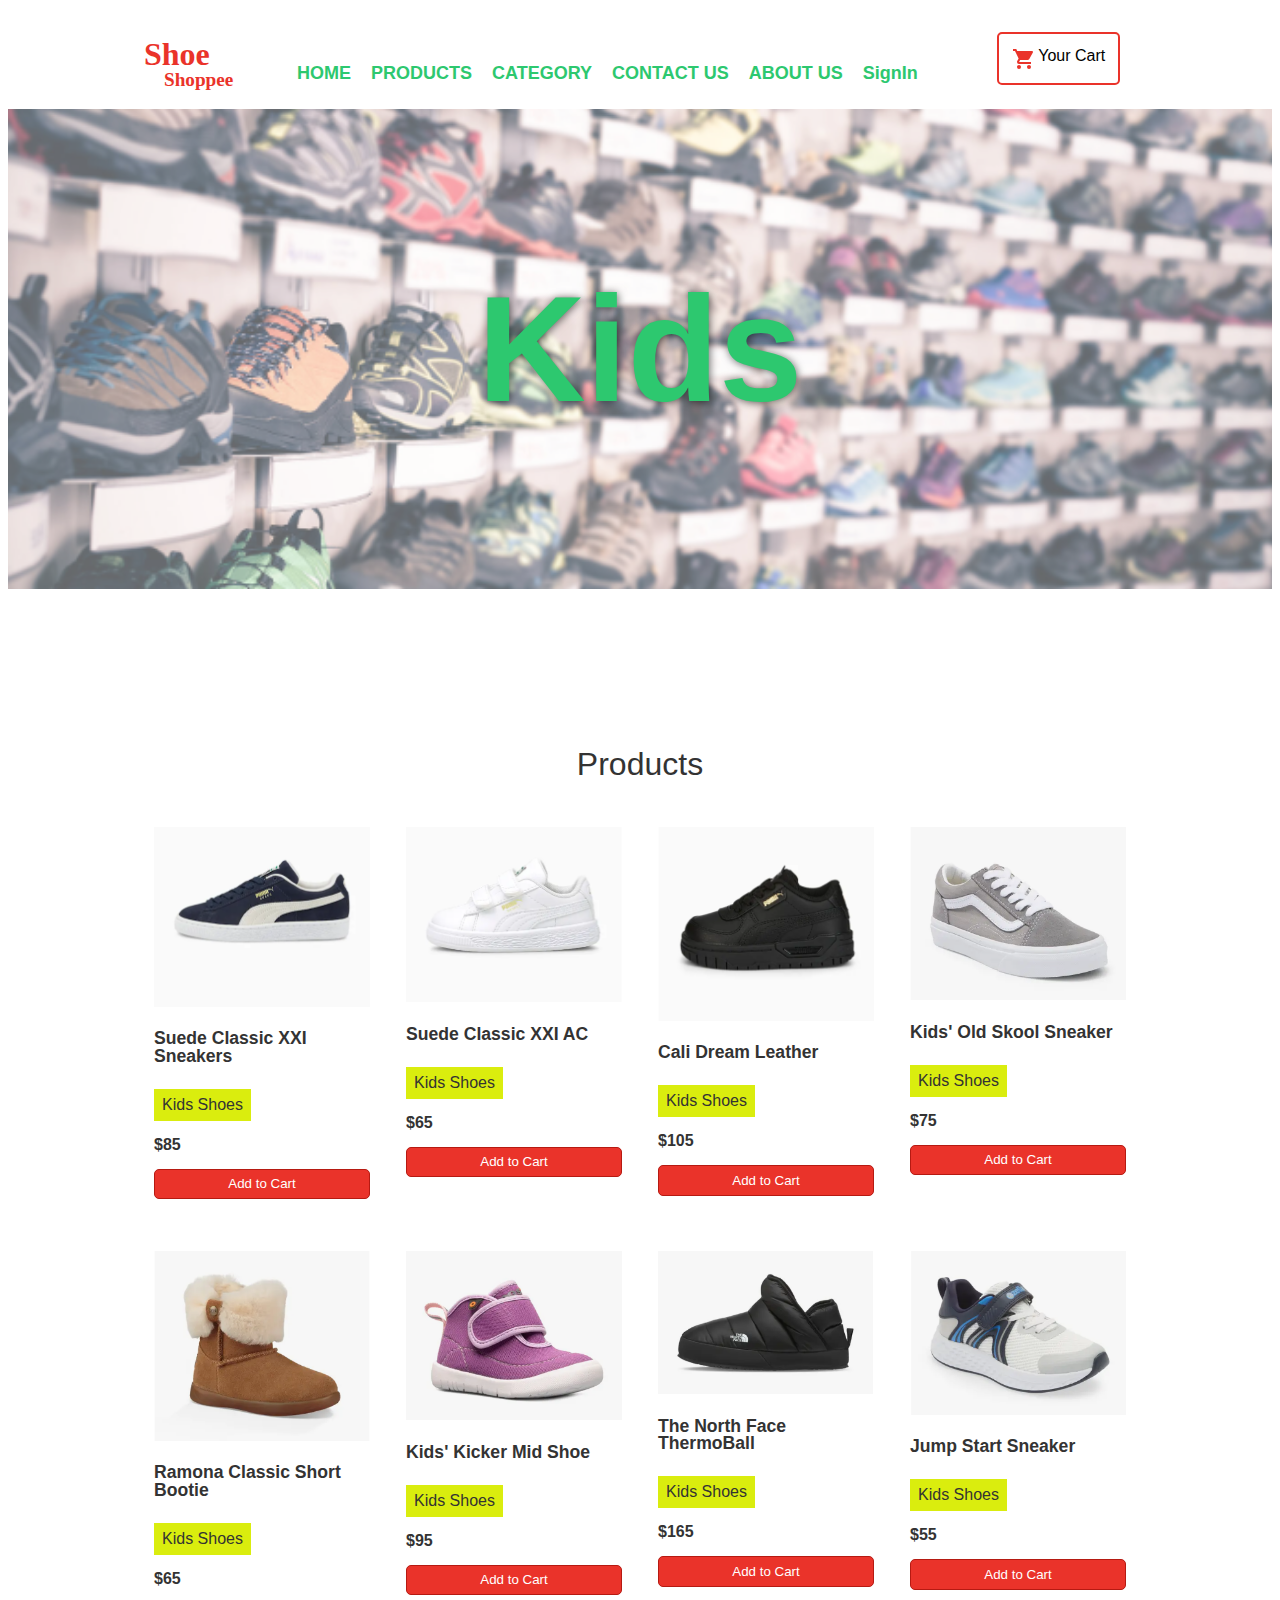
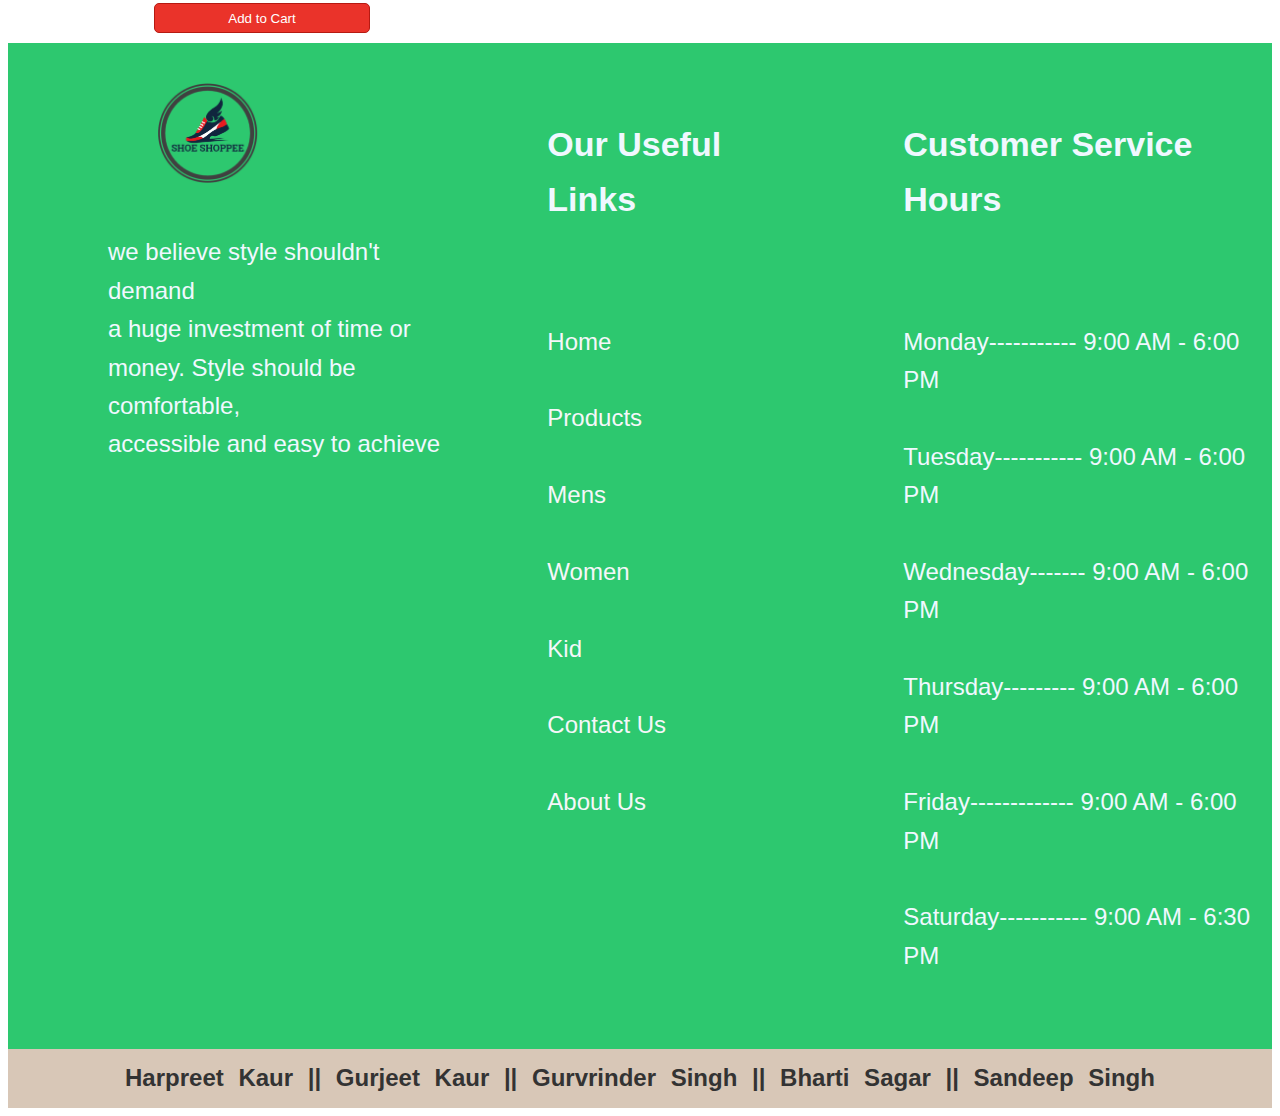
<file: kid.html>
<!DOCTYPE html>
<html lang="en">
  <head>
    <meta charset="utf-8">
    <meta name="viewport" content="width=device-width, initial-scale=1">
    <meta name="author" content="CodeHim">
    <title>Javascript Online Shopping Cart Example</title>
    

    <!-- Style CSS -->
    <link rel="stylesheet" href="css/style.css">
  
  </head>
  <body>
 <header class="intro">


  
      
 <main>
     <!-- Start DEMO HTML (Use the following code into your project)-->
   <header class="header">
  <div class="container header__top">
    <div class="header__logo">
      <h1 class="header__title">
        Shoe
        <span class="header__subtitle">Shoppee</span>
      </h1>
    </div>
    <nav class="nav1">
      <ul>
          <li><a href="index.html">HOME</a></li>
          <li><a href="products.html"> PRODUCTS</a></li>
          <li class="dropdown"><a href="category.html" class="dropbtn"> CATEGORY</a>
              <div class="dropdown-content">
                  <a href="mens.html">MEN</a>
                  <a href="women.html">WOMEN</a>
                  <a href="kid.html">KIDS</a>
                  </div>
          </li>
          <li><a href="contactus.html"> CONTACT US</a></li>
          <li><a href="aboutus.html"> ABOUT US</a></li>
          <li><a href="signin.html"> SignIn</a></li>
      </ul>
  </nav>
    <div class="header__cart">
      <ul>
        <li class="header__submenu" id="submenu">
          <button class="header__cart-btn" id="toggle-cart-btn"><svg class="cart" width="24" height="24" viewBox="0 0 24 24">
  <path d="M17,18C15.89,18 15,18.89 15,20A2,2 0 0,0 17,22A2,2 0 0,0 19,20C19,18.89 18.1,18 17,18M1,2V4H3L6.6,11.59L5.24,14.04C5.09,14.32 5,14.65 5,15A2,2 0 0,0 7,17H19V15H7.42A0.25,0.25 0 0,1 7.17,14.75C7.17,14.7 7.18,14.66 7.2,14.63L8.1,13H15.55C16.3,13 16.96,12.58 17.3,11.97L20.88,5.5C20.95,5.34 21,5.17 21,5A1,1 0 0,0 20,4H5.21L4.27,2M7,18C5.89,18 5,18.89 5,20A2,2 0 0,0 7,22A2,2 0 0,0 9,20C9,18.89 8.1,18 7,18Z"></path>
</svg> Your Cart</button>
          <div id="shopping-cart" class="shopping-cart-container">
            <table id="cart-content">
              <thead>
                <tr>
                  <th>Image</th>
                  <th>Name</th>
                  <th>Price</th>
                  <th></th>
                </tr>
              </thead>
              <tbody></tbody>
            </table>
            <p class="total-container" id="total-price"></p>
            <a href="#" id="checkout-btn" class="cart-btn">Checkout</a>
            <a href="#" id="clear-cart" class="cart-btn">Clear Cart</a>
          </div>
        </li>
      </ul>
    </div>
  </div>
  <div class="products">
    <img src="images/products.png" alt="image with tools"></img>
    <div class="header11">
        <p>Kids</p>
      </div>
    </div>
    <main class="container page-content">
        <h2 class="page-title">Products</h2>
        <div class="grid" id="grid">
          
          
          <div class="card">
            <img src="images/shoe7.png" alt="" class="card__image">
            <div class="card__info">
              <h4 class="card__title">Suede Classic XXI Sneakers</h4>
              <p class="card__text">Kids Shoes</p>
              <p class="card__price">$85</p>
              <button class="card__btn add-to-cart" data-id="12">Add to Cart</button>
            </div>
          </div>
          <!--.card-->
          <!--.card--> <!--.card-->
          <div class="card">
            <img src="images/shoe8.png" alt="" class="card__image">
            <div class="card__info">
              <h4 class="card__title">Suede Classic XXI AC</h4>
              <p class="card__text">Kids Shoes</p>
              <p class="card__price">$65</p>
              <button class="card__btn add-to-cart" data-id="13">Add to Cart</button>
            </div>
          </div>
          <div class="card">
            <img src="images/shoe9.png" alt="" class="card__image">
            <div class="card__info">
              <h4 class="card__title">Cali Dream Leather</h4>
              <p class="card__text">Kids Shoes</p>
              <p class="card__price">$105</p>
              <button class="card__btn add-to-cart" data-id="14">Add to Cart</button>
            </div>
          </div>
          <div class="card">
            <img src="images/shoe19.png" alt="" class="card__image">
            <div class="card__info">
              <h4 class="card__title">Kids' Old Skool Sneaker</h4>
              <p class="card__text">Kids Shoes</p>
              <p class="card__price">$75</p>
              <button class="card__btn add-to-cart" data-id="21">Add to Cart</button>
            </div>
          </div>
          <div class="card">
            <img src="images/shoe20.png" alt="" class="card__image">
            <div class="card__info">
              <h4 class="card__title">Ramona Classic Short Bootie</h4>
              <p class="card__text">Kids Shoes</p>
              <p class="card__price">$65</p>
              <button class="card__btn add-to-cart" data-id="dt">Add to Cart</button>
            </div>
          </div>
          <div class="card">
            <img src="images/shoe21.png" alt="" class="card__image">
            <div class="card__info">
              <h4 class="card__title">Kids' Kicker Mid Shoe</h4>
              <p class="card__text">Kids Shoes</p>
              <p class="card__price">$95</p>
              <button class="card__btn add-to-cart" data-id="yi">Add to Cart</button>
            </div>
          </div>
          <div class="card">
            <img src="images/shoe22.png" alt="" class="card__image">
            <div class="card__info">
              <h4 class="card__title">The North Face ThermoBall</h4>
              <p class="card__text">Kids Shoes</p>
              <p class="card__price">$165</p>
              <button class="card__btn add-to-cart" data-id="io">Add to Cart</button>
            </div>
          </div>
          <div class="card">
            <img src="images/shoe23.png" alt="" class="card__image">
            <div class="card__info">
              <h4 class="card__title">Jump Start Sneaker</h4>
              <p class="card__text">Kids Shoes</p>
              <p class="card__price">$55</p>
              <button class="card__btn add-to-cart" data-id="1op">Add to Cart</button>
            </div>
          </div>
        </div>
      </main>
      
       </main>
       
       <footer class="footer1">
        <div class="f1">
            <div class="logo1"><img src="images/logo.png" alt="Logo of the website"></div>
            <p style="margin-top: 50px;">we believe style shouldn't demand <br> a huge investment of time or <br> money. Style should be comfortable,<br> 
              accessible and easy to achieve</p>
        </div>
        <div class="ser1">
            <p style="font-size: 34px; font-weight:bold">Our Useful Links</p>&nbsp&nbsp&nbsp&nbsp<p>
            <a href="index.html">Home</a> <br><br> <a href="products.html">Products</a> <br><br> <a href="mens.html">Mens</a> <br><br> <a href="women.html">Women</a> <br><br> <a href="kid.html">Kid</a> <br><br> <a href="contactus.html">Contact Us</a> <br><br> <a href="aboutus.html">About Us</a>
      </p>
        </div>
        <div class="hours"> <p style="font-size: 34px; font-weight:bold">Customer Service Hours</p>&nbsp&nbsp&nbsp&nbsp
            <p>Monday-----------
            9:00 AM - 6:00 PM <br><br>
            Tuesday-----------
            9:00 AM - 6:00 PM <br><br>
            Wednesday-------
            9:00 AM - 6:00 PM <br><br>
            Thursday---------
            9:00 AM - 6:00 PM <br><br>
            Friday-------------
            9:00 AM - 6:00 PM <br><br>
            Saturday-----------
            9:00 AM - 6:30 PM</p> 
            </div>
      </footer>
      <div class="c3">Harpreet Kaur || Gurjeet Kaur || Gurvrinder Singh || Bharti Sagar || Sandeep Singh</div>
        <script  src="./js/script.js"></script>
        </body>
      </html>
</file>
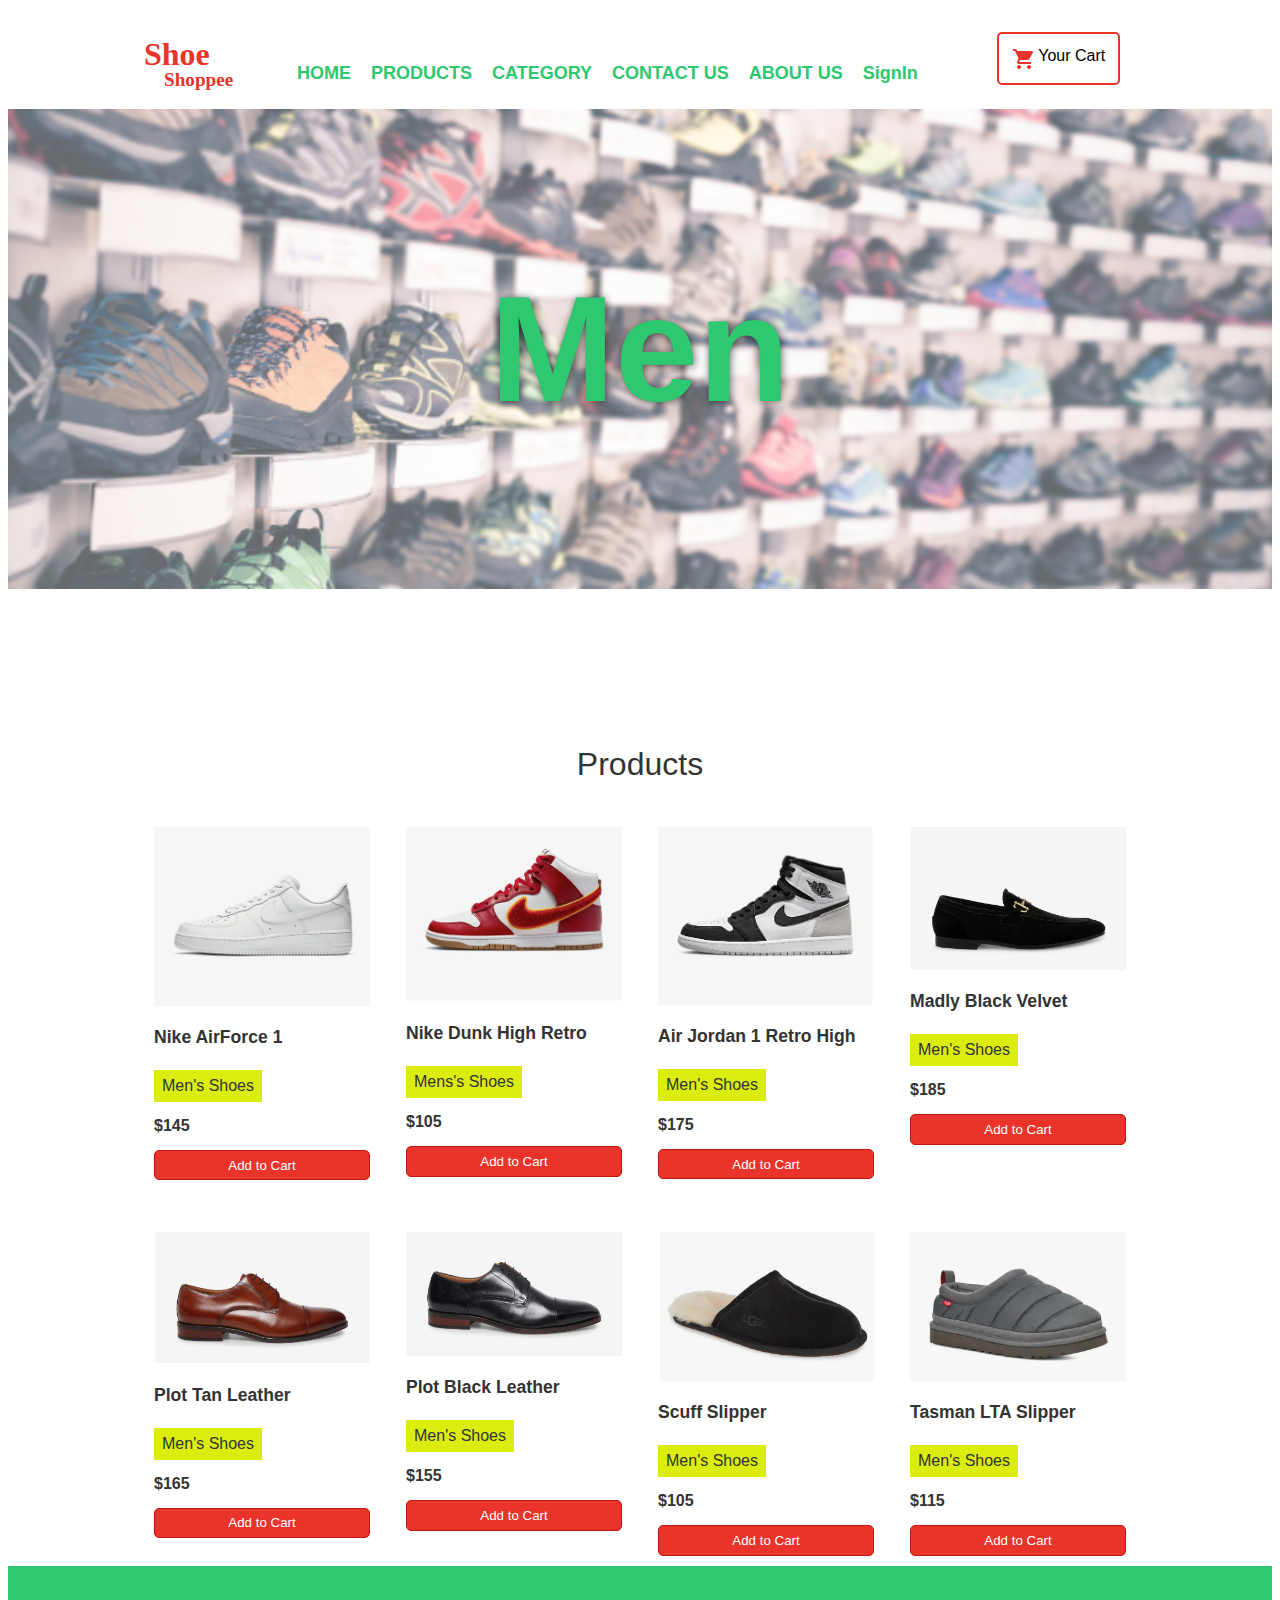
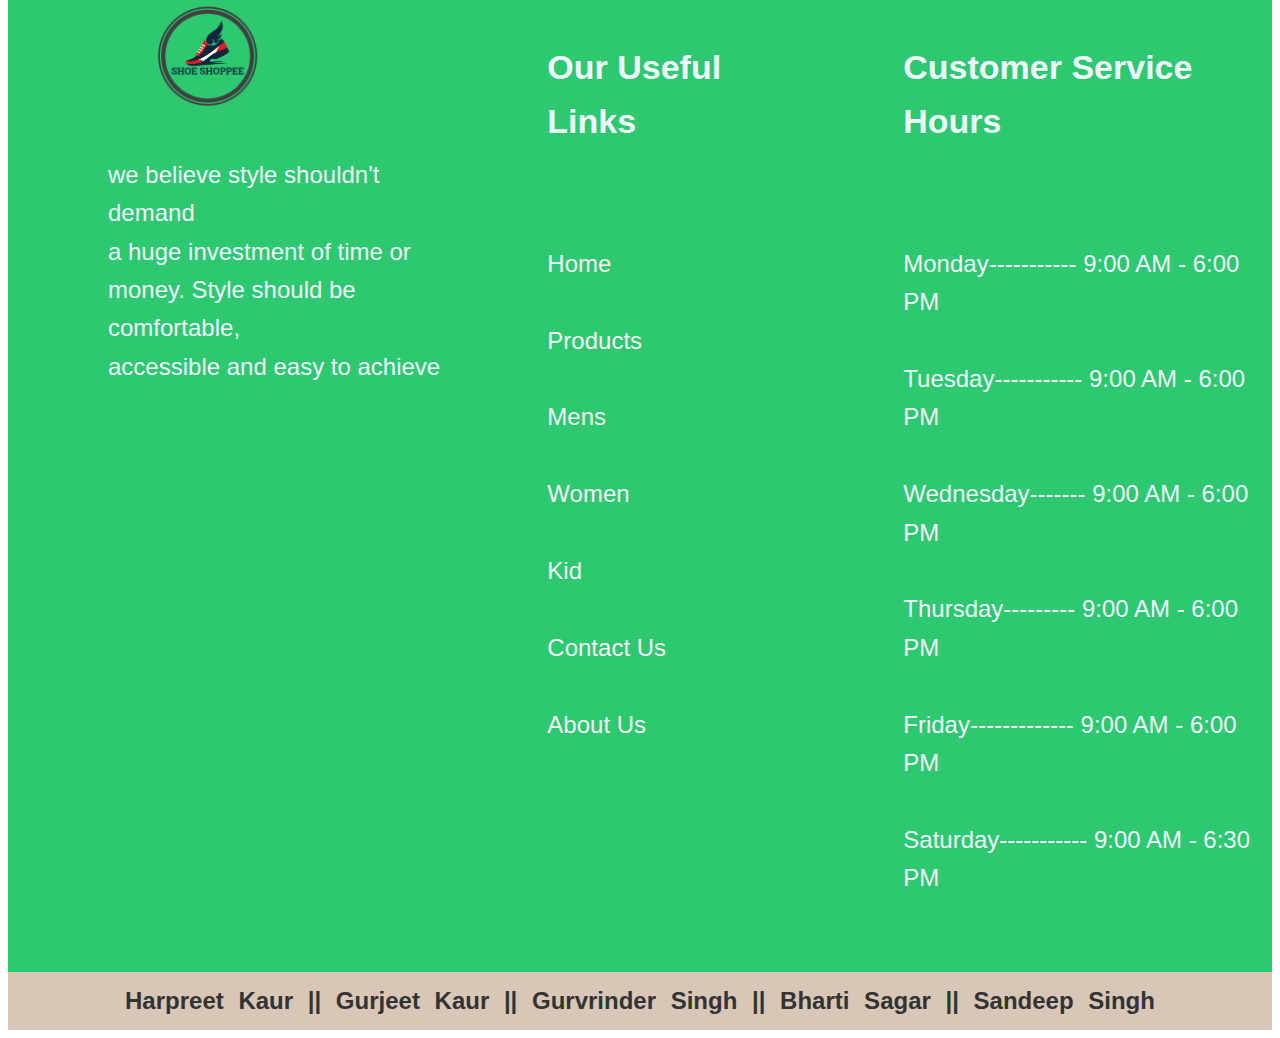
<file: mens.html>
<!DOCTYPE html>
<html lang="en">
  <head>
    <meta charset="utf-8">
    <meta name="viewport" content="width=device-width, initial-scale=1">
    <meta name="author" content="CodeHim">
    <title>Javascript Online Shopping Cart Example</title>
    

    <!-- Style CSS -->
    <link rel="stylesheet" href="css/style.css">
  
  </head>
  <body>
 <header class="intro">


  
      
 <main>
     <!-- Start DEMO HTML (Use the following code into your project)-->
   <header class="header">
  <div class="container header__top">
    <div class="header__logo">
      <h1 class="header__title">
        Shoe
        <span class="header__subtitle">Shoppee</span>
      </h1>
    </div>
    <nav class="nav1">
      <ul>
          <li><a href="index.html">HOME</a></li>
          <li><a href="products.html"> PRODUCTS</a></li>
          <li class="dropdown"><a href="category.html" class="dropbtn"> CATEGORY</a>
              <div class="dropdown-content">
                  <a href="mens.html">MEN</a>
                  <a href="women.html">WOMEN</a>
                  <a href="kid.html">KIDS</a>
                  </div>
          </li>
          <li><a href="contactus.html"> CONTACT US</a></li>
          <li><a href="aboutus.html"> ABOUT US</a></li>
          <li><a href="signin.html"> SignIn</a></li>
      </ul>
  </nav>
    <div class="header__cart">
      <ul>
        <li class="header__submenu" id="submenu">
          <button class="header__cart-btn" id="toggle-cart-btn"><svg class="cart" width="24" height="24" viewBox="0 0 24 24">
  <path d="M17,18C15.89,18 15,18.89 15,20A2,2 0 0,0 17,22A2,2 0 0,0 19,20C19,18.89 18.1,18 17,18M1,2V4H3L6.6,11.59L5.24,14.04C5.09,14.32 5,14.65 5,15A2,2 0 0,0 7,17H19V15H7.42A0.25,0.25 0 0,1 7.17,14.75C7.17,14.7 7.18,14.66 7.2,14.63L8.1,13H15.55C16.3,13 16.96,12.58 17.3,11.97L20.88,5.5C20.95,5.34 21,5.17 21,5A1,1 0 0,0 20,4H5.21L4.27,2M7,18C5.89,18 5,18.89 5,20A2,2 0 0,0 7,22A2,2 0 0,0 9,20C9,18.89 8.1,18 7,18Z"></path>
</svg> Your Cart</button>
          <div id="shopping-cart" class="shopping-cart-container">
            <table id="cart-content">
              <thead>
                <tr>
                  <th>Image</th>
                  <th>Name</th>
                  <th>Price</th>
                  <th></th>
                </tr>
              </thead>
              <tbody></tbody>
            </table>
            <p class="total-container" id="total-price"></p>
            <a href="#" id="checkout-btn" class="cart-btn">Checkout</a>
            <a href="#" id="clear-cart" class="cart-btn">Clear Cart</a>
          </div>
        </li>
      </ul>
    </div>
  </div>
  <div class="products">
    <img src="images/products.png" alt="image with tools"></img>
    <div class="header11">
        <p>Men</p>
      </div>
    </div>
    <main class="container page-content">
        <h2 class="page-title">Products</h2>
        <div class="grid" id="grid">
          <div class="card">
            <img src="images/shoe1.png" class="card__image" alt="">
            <div class="card__info">
              <h4 class="card__title">Nike AirForce 1</h4>
              <p class="card__text">Men's Shoes</p>
              <p class="card__price">$145</p>
              <button class="card__btn add-to-cart" data-id="6">Add to Cart</button>
            </div>
          </div>
          <!--.card-->
          <div class="card">
            <img src="images/shoe2.png" class="card__image" alt="">
            <div class="card__info">
              <h4 class="card__title">Nike Dunk High Retro</h4>
              <p class="card__text">Mens's Shoes</p>
              <p class="card__price">$105</p>
              <button class="card__btn add-to-cart" data-id="7">Add to Cart</button>
            </div>
          </div>
          <!--.card-->
          <div class="card">
            <img src="images/shoe3.png" class="card__image" alt="">
            <div class="card__info">
              <h4 class="card__title">Air Jordan 1 Retro High</h4>
              <p class="card__text">Men's Shoes</p>
              <p class="card__price">$175</p>
              <button class="card__btn add-to-cart" data-id="8">Add to Cart</button>
            </div>
          </div>
          
          <div class="card">
            <img src="images/shoe10.png" alt="" class="card__image">
            <div class="card__info">
              <h4 class="card__title">Madly Black Velvet</h4>
              <p class="card__text">Men's Shoes</p>
              <p class="card__price">$185</p>
              <button class="card__btn add-to-cart" data-id="15">Add to Cart</button>
            </div>
          </div>
          <div class="card">
            <img src="images/shoe11.png" alt="" class="card__image">
            <div class="card__info">
              <h4 class="card__title">Plot Tan Leather</h4>
              <p class="card__text">Men's Shoes</p>
              <p class="card__price">$165</p>
              <button class="card__btn add-to-cart" data-id="16">Add to Cart</button>
            </div>
          </div>
          <div class="card">
            <img src="images/shoe12.png" alt="" class="card__image">
            <div class="card__info">
              <h4 class="card__title">Plot Black Leather</h4>
              <p class="card__text">Men's Shoes</p>
              <p class="card__price">$155</p>
              <button class="card__btn add-to-cart" data-id="17">Add to Cart</button>
            </div>
          </div>
          <div class="card">
            <img src="images/shoe25.png" alt="" class="card__image">
            <div class="card__info">
              <h4 class="card__title">Scuff Slipper</h4>
              <p class="card__text">Men's Shoes</p>
              <p class="card__price">$105</p>
              <button class="card__btn add-to-cart" data-id="we">Add to Cart</button>
            </div>
          </div>
          <div class="card">
            <img src="images/shoe26.png" alt="" class="card__image">
            <div class="card__info">
              <h4 class="card__title">Tasman LTA Slipper</h4>
              <p class="card__text">Men's Shoes</p>
              <p class="card__price">$115</p>
              <button class="card__btn add-to-cart" data-id="x1">Add to Cart</button>
            </div>
          </div>
          
        </div>
      </main>
      
       
           <!-- END EDMO HTML (Happy Coding!)-->
       </main>
       
       <footer class="footer1">
        <div class="f1">
            <div class="logo1"><img src="images/logo.png" alt="Logo of the website"></div>
            <p style="margin-top: 50px;">we believe style shouldn't demand <br> a huge investment of time or <br> money. Style should be comfortable,<br> 
              accessible and easy to achieve</p>
        </div>
        <div class="ser1">
            <p style="font-size: 34px; font-weight:bold">Our Useful Links</p>&nbsp&nbsp&nbsp&nbsp<p>
            <a href="index.html">Home</a> <br><br> <a href="products.html">Products</a> <br><br> <a href="mens.html">Mens</a> <br><br> <a href="women.html">Women</a> <br><br> <a href="kid.html">Kid</a> <br><br> <a href="contactus.html">Contact Us</a> <br><br> <a href="aboutus.html">About Us</a>
      </p>
        </div>
        <div class="hours"> <p style="font-size: 34px; font-weight:bold">Customer Service Hours</p>&nbsp&nbsp&nbsp&nbsp
            <p>Monday-----------
            9:00 AM - 6:00 PM <br><br>
            Tuesday-----------
            9:00 AM - 6:00 PM <br><br>
            Wednesday-------
            9:00 AM - 6:00 PM <br><br>
            Thursday---------
            9:00 AM - 6:00 PM <br><br>
            Friday-------------
            9:00 AM - 6:00 PM <br><br>
            Saturday-----------
            9:00 AM - 6:30 PM</p> 
            </div>
      </footer>
      <div class="c3">Harpreet Kaur || Gurjeet Kaur || Gurvrinder Singh || Bharti Sagar || Sandeep Singh</div>
        <script  src="./js/script.js"></script>
        </body>
      </html>
</file>
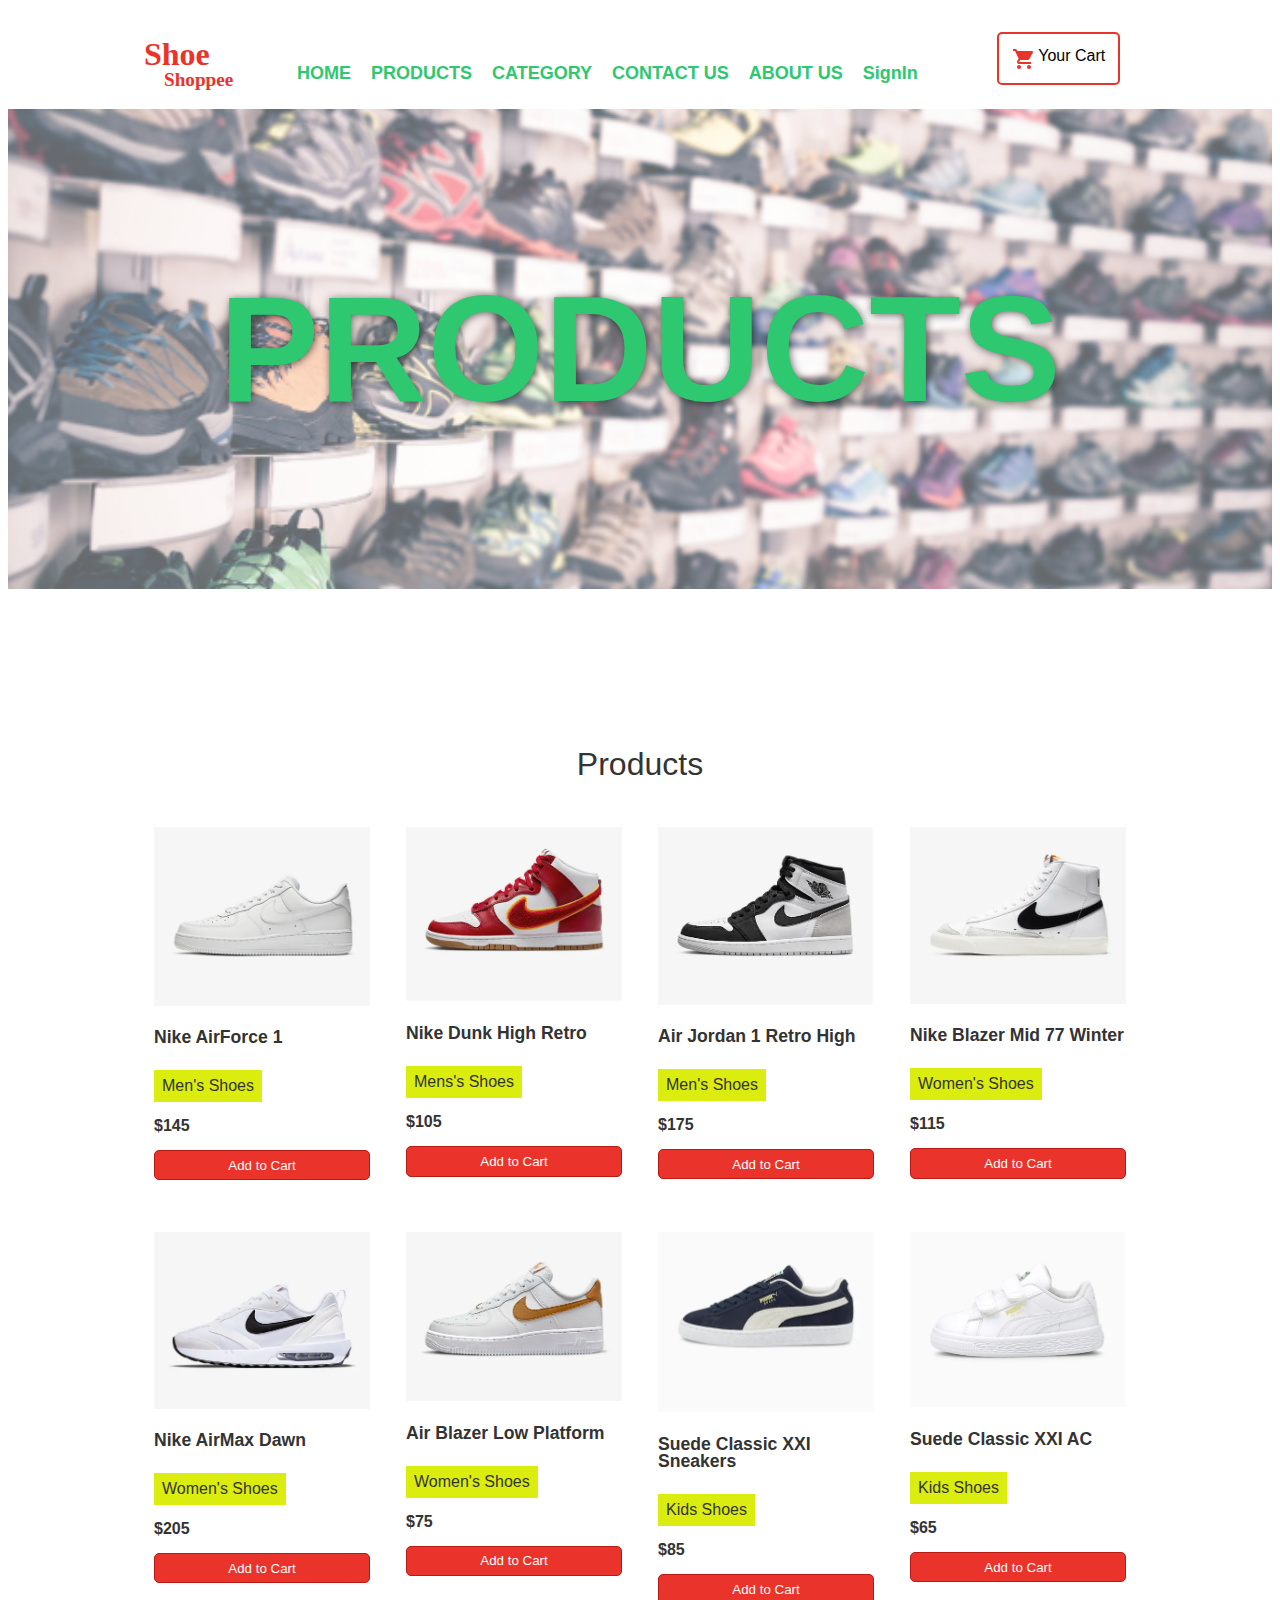
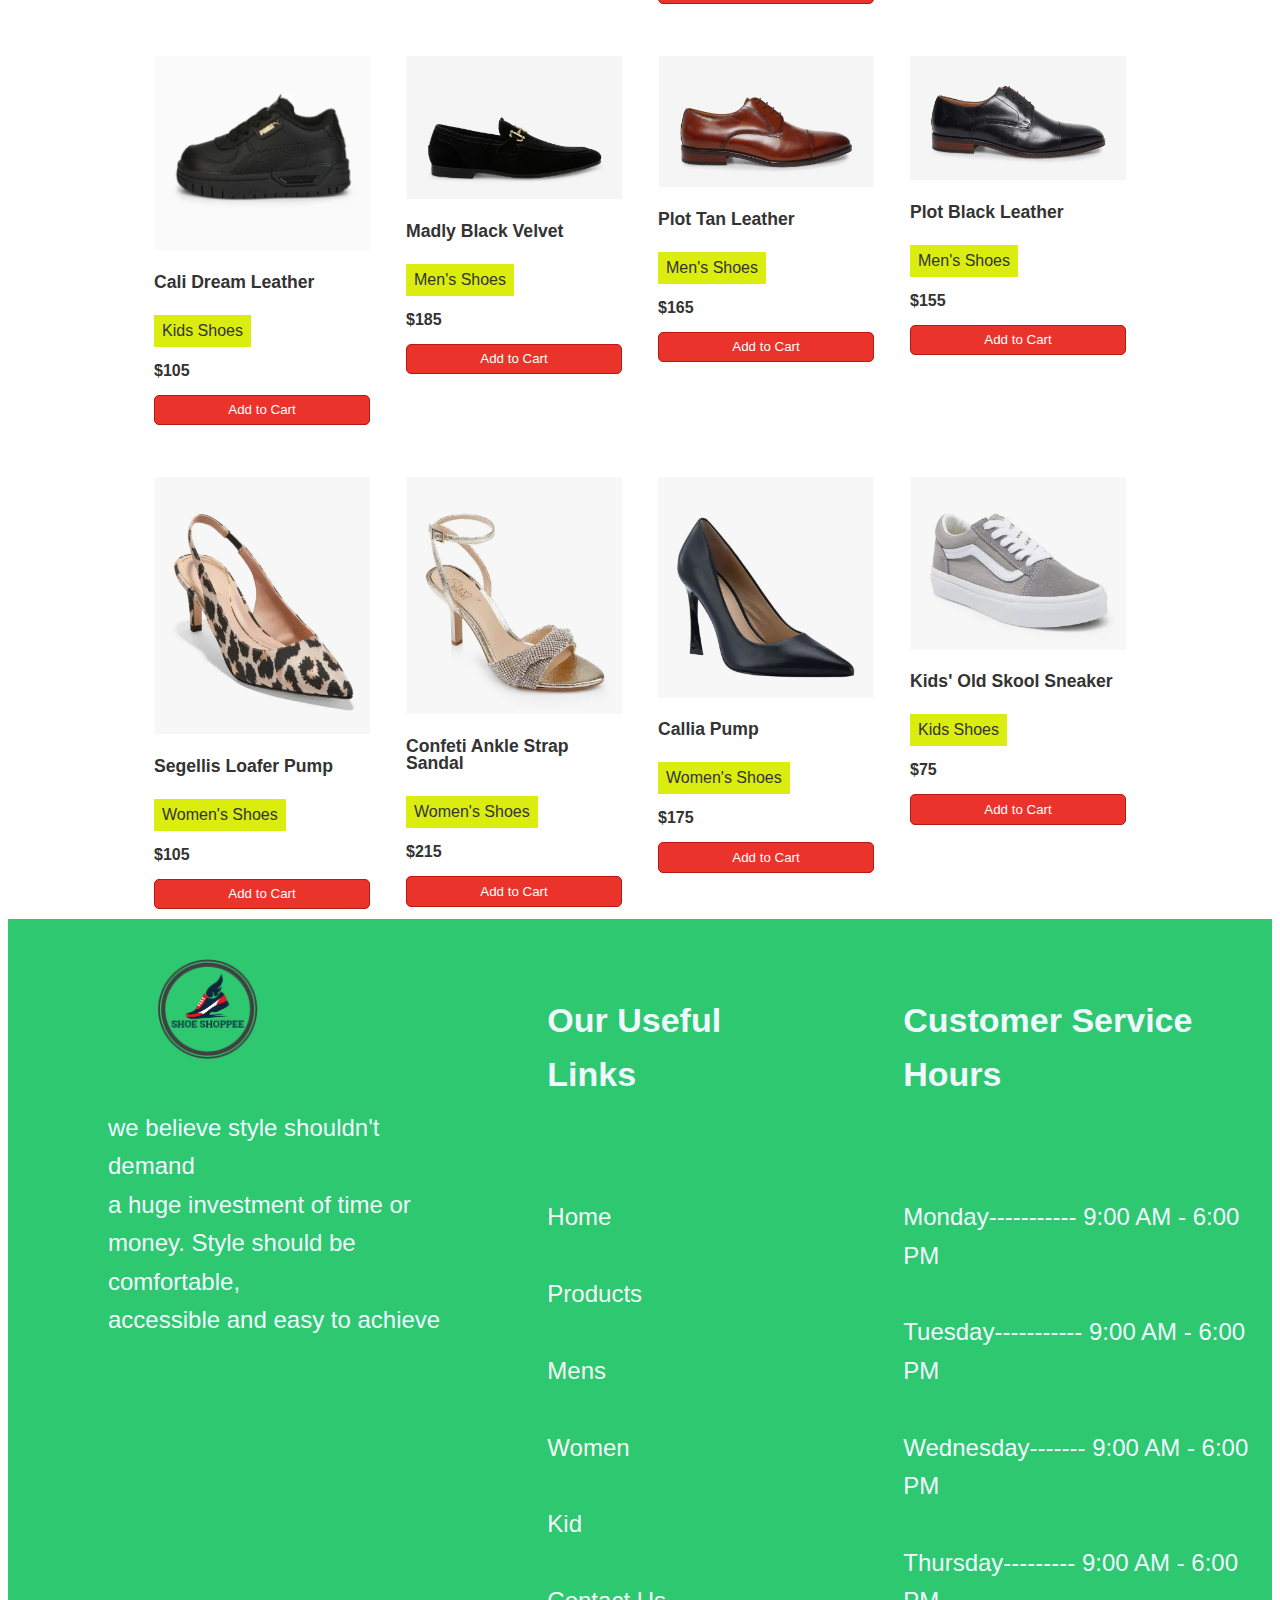
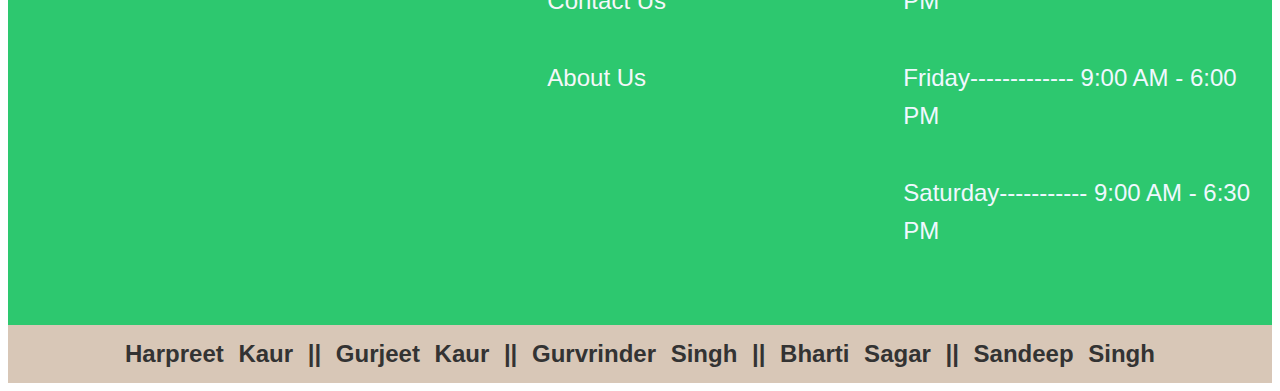
<file: products.html>
<!DOCTYPE html>
<html lang="en">
  <head>
    <meta charset="utf-8">
    <meta name="viewport" content="width=device-width, initial-scale=1">
    <meta name="author" content="CodeHim">
    <title>Javascript Online Shopping Cart Example</title>
    

    <!-- Style CSS -->
    <link rel="stylesheet" href="css/style.css">
  
  </head>
  <body>
 <header class="intro">


  
      
 <main>
     <!-- Start DEMO HTML (Use the following code into your project)-->
   <header class="header">
  <div class="container header__top">
    <div class="header__logo">
      <h1 class="header__title">
        Shoe
        <span class="header__subtitle">Shoppee</span>
      </h1>
    </div>
    <nav class="nav1">
      <ul>
          <li><a href="index.html">HOME</a></li>
          <li><a href="products.html"> PRODUCTS</a></li>
          <li class="dropdown"><a href="category.html" class="dropbtn"> CATEGORY</a>
              <div class="dropdown-content">
                  <a href="mens.html">MEN</a>
                  <a href="women.html">WOMEN</a>
                  <a href="kid.html">KIDS</a>
                  </div>
          </li>
          <li><a href="contactus.html"> CONTACT US</a></li>
          <li><a href="aboutus.html"> ABOUT US</a></li>
          <li><a href="signin.html"> SignIn</a></li>
      </ul>
  </nav>
    <div class="header__cart">
      <ul>
        <li class="header__submenu" id="submenu">
          <button class="header__cart-btn" id="toggle-cart-btn"><svg class="cart" width="24" height="24" viewBox="0 0 24 24">
  <path d="M17,18C15.89,18 15,18.89 15,20A2,2 0 0,0 17,22A2,2 0 0,0 19,20C19,18.89 18.1,18 17,18M1,2V4H3L6.6,11.59L5.24,14.04C5.09,14.32 5,14.65 5,15A2,2 0 0,0 7,17H19V15H7.42A0.25,0.25 0 0,1 7.17,14.75C7.17,14.7 7.18,14.66 7.2,14.63L8.1,13H15.55C16.3,13 16.96,12.58 17.3,11.97L20.88,5.5C20.95,5.34 21,5.17 21,5A1,1 0 0,0 20,4H5.21L4.27,2M7,18C5.89,18 5,18.89 5,20A2,2 0 0,0 7,22A2,2 0 0,0 9,20C9,18.89 8.1,18 7,18Z"></path>
</svg> Your Cart</button>
          <div id="shopping-cart" class="shopping-cart-container">
            <table id="cart-content">
              <thead>
                <tr>
                  <th>Image</th>
                  <th>Name</th>
                  <th>Price</th>
                  <th></th>
                </tr>
              </thead>
              <tbody></tbody>
            </table>
            <p class="total-container" id="total-price"></p>
            <a href="#" id="checkout-btn" class="cart-btn">Checkout</a>
            <a href="#" id="clear-cart" class="cart-btn">Clear Cart</a>
          </div>
        </li>
      </ul>
    </div>
  </div>
  <div class="products">
    <img src="images/products.png" alt="image with tools"></img>
    <div class="header11">
        <p>PRODUCTS</p>
      </div>
    </div>
    <main class="container page-content">
        <h2 class="page-title">Products</h2>
        <div class="grid" id="grid">
          <div class="card">
            <img src="images/shoe1.png" class="card__image" alt="">
            <div class="card__info">
              <h4 class="card__title">Nike AirForce 1</h4>
              <p class="card__text">Men's Shoes</p>
              <p class="card__price">$145</p>
              <button class="card__btn add-to-cart" data-id="6">Add to Cart</button>
            </div>
          </div>
          <!--.card-->
          <div class="card">
            <img src="images/shoe2.png" class="card__image" alt="">
            <div class="card__info">
              <h4 class="card__title">Nike Dunk High Retro</h4>
              <p class="card__text">Mens's Shoes</p>
              <p class="card__price">$105</p>
              <button class="card__btn add-to-cart" data-id="7">Add to Cart</button>
            </div>
          </div>
          <!--.card-->
          <div class="card">
            <img src="images/shoe3.png" class="card__image" alt="">
            <div class="card__info">
              <h4 class="card__title">Air Jordan 1 Retro High</h4>
              <p class="card__text">Men's Shoes</p>
              <p class="card__price">$175</p>
              <button class="card__btn add-to-cart" data-id="8">Add to Cart</button>
            </div>
          </div>
          <!--.card-->
          <div class="card">
            <img src="images/shoe4.png" alt="" class="card__image">
            <div class="card__info">
              <h4 class="card__title">Nike Blazer Mid 77 Winter</h4>
              <p class="card__text">Women's Shoes</p>
              <p class="card__price">$115</p>
              <button class="card__btn add-to-cart" data-id="9">Add to Cart</button>
            </div>
          </div>
          <!--.card-->
          <div class="card">
            <img src="images/shoe5.png" alt="" class="card__image">
            <div class="card__info">
              <h4 class="card__title">Nike AirMax Dawn</h4>
              <p class="card__text">Women's Shoes</p>
              <p class="card__price">$205</p>
              <button class="card__btn add-to-cart" data-id="10">Add to Cart</button>
            </div>
          </div>
          <!--.card-->
          <div class="card">
            <img src="images/shoe6.png" alt="" class="card__image">
            <div class="card__info">
              <h4 class="card__title">Air Blazer Low Platform</h4>
              <p class="card__text">Women's Shoes</p>
              <p class="card__price">$75</p>
              <button class="card__btn add-to-cart" data-id="11">Add to Cart</button>
            </div>
          </div>
          <!--.card-->
          <div class="card">
            <img src="images/shoe7.png" alt="" class="card__image">
            <div class="card__info">
              <h4 class="card__title">Suede Classic XXI Sneakers</h4>
              <p class="card__text">Kids Shoes</p>
              <p class="card__price">$85</p>
              <button class="card__btn add-to-cart" data-id="12">Add to Cart</button>
            </div>
          </div>
          <!--.card-->
          <!--.card--> <!--.card-->
          <div class="card">
            <img src="images/shoe8.png" alt="" class="card__image">
            <div class="card__info">
              <h4 class="card__title">Suede Classic XXI AC</h4>
              <p class="card__text">Kids Shoes</p>
              <p class="card__price">$65</p>
              <button class="card__btn add-to-cart" data-id="13">Add to Cart</button>
            </div>
          </div>
          <div class="card">
            <img src="images/shoe9.png" alt="" class="card__image">
            <div class="card__info">
              <h4 class="card__title">Cali Dream Leather</h4>
              <p class="card__text">Kids Shoes</p>
              <p class="card__price">$105</p>
              <button class="card__btn add-to-cart" data-id="14">Add to Cart</button>
            </div>
          </div>
          <div class="card">
            <img src="images/shoe10.png" alt="" class="card__image">
            <div class="card__info">
              <h4 class="card__title">Madly Black Velvet</h4>
              <p class="card__text">Men's Shoes</p>
              <p class="card__price">$185</p>
              <button class="card__btn add-to-cart" data-id="15">Add to Cart</button>
            </div>
          </div>
          <div class="card">
            <img src="images/shoe11.png" alt="" class="card__image">
            <div class="card__info">
              <h4 class="card__title">Plot Tan Leather</h4>
              <p class="card__text">Men's Shoes</p>
              <p class="card__price">$165</p>
              <button class="card__btn add-to-cart" data-id="16">Add to Cart</button>
            </div>
          </div>
          <div class="card">
            <img src="images/shoe12.png" alt="" class="card__image">
            <div class="card__info">
              <h4 class="card__title">Plot Black Leather</h4>
              <p class="card__text">Men's Shoes</p>
              <p class="card__price">$155</p>
              <button class="card__btn add-to-cart" data-id="17">Add to Cart</button>
            </div>
          </div>
          <div class="card">
            <img src="images/shoe13.png" alt="" class="card__image">
            <div class="card__info">
              <h4 class="card__title">Segellis Loafer Pump</h4>
              <p class="card__text">Women's Shoes</p>
              <p class="card__price">$105</p>
              <button class="card__btn add-to-cart" data-id="18">Add to Cart</button>
            </div>
          </div>
          <div class="card">
            <img src="images/shoe14.png" alt="" class="card__image">
            <div class="card__info">
              <h4 class="card__title">Confeti Ankle Strap Sandal</h4>
              <p class="card__text">Women's Shoes</p>
              <p class="card__price">$215</p>
              <button class="card__btn add-to-cart" data-id="19">Add to Cart</button>
            </div>
          </div>
          <div class="card">
            <img src="images/shoe15.png" alt="" class="card__image">
            <div class="card__info">
              <h4 class="card__title">Callia Pump</h4>
              <p class="card__text">Women's Shoes</p>
              <p class="card__price">$175</p>
              <button class="card__btn add-to-cart" data-id="20">Add to Cart</button>
            </div>
          </div>
          <div class="card">
            <img src="images/shoe19.png" alt="" class="card__image">
            <div class="card__info">
              <h4 class="card__title">Kids' Old Skool Sneaker</h4>
              <p class="card__text">Kids Shoes</p>
              <p class="card__price">$75</p>
              <button class="card__btn add-to-cart" data-id="21">Add to Cart</button>
            </div>
          </div>
        </div>
      </main>
      
           <!-- END EDMO HTML (Happy Coding!)-->
       </main>
       
            
       <footer class="footer1">
        <div class="f1">
            <div class="logo1"><img src="images/logo.png" alt="Logo of the website"></div>
            <p style="margin-top: 50px;">we believe style shouldn't demand <br> a huge investment of time or <br> money. Style should be comfortable,<br> 
              accessible and easy to achieve</p>
        </div>
        <div class="ser1">
            <p style="font-size: 34px; font-weight:bold">Our Useful Links</p>&nbsp&nbsp&nbsp&nbsp<p>
            <a href="index.html">Home</a> <br><br> <a href="products.html">Products</a> <br><br> <a href="mens.html">Mens</a> <br><br> <a href="women.html">Women</a> <br><br> <a href="kid.html">Kid</a> <br><br> <a href="contactus.html">Contact Us</a> <br><br> <a href="aboutus.html">About Us</a>
      </p>
        </div>
        <div class="hours"> <p style="font-size: 34px; font-weight:bold">Customer Service Hours</p>&nbsp&nbsp&nbsp&nbsp
            <p>Monday-----------
            9:00 AM - 6:00 PM <br><br>
            Tuesday-----------
            9:00 AM - 6:00 PM <br><br>
            Wednesday-------
            9:00 AM - 6:00 PM <br><br>
            Thursday---------
            9:00 AM - 6:00 PM <br><br>
            Friday-------------
            9:00 AM - 6:00 PM <br><br>
            Saturday-----------
            9:00 AM - 6:30 PM</p> 
            </div>
      </footer>
      <div class="c3">Harpreet Kaur || Gurjeet Kaur || Gurvrinder Singh || Bharti Sagar || Sandeep Singh</div>
        <script  src="./js/script.js"></script>
        </body>
      </html>
</file>
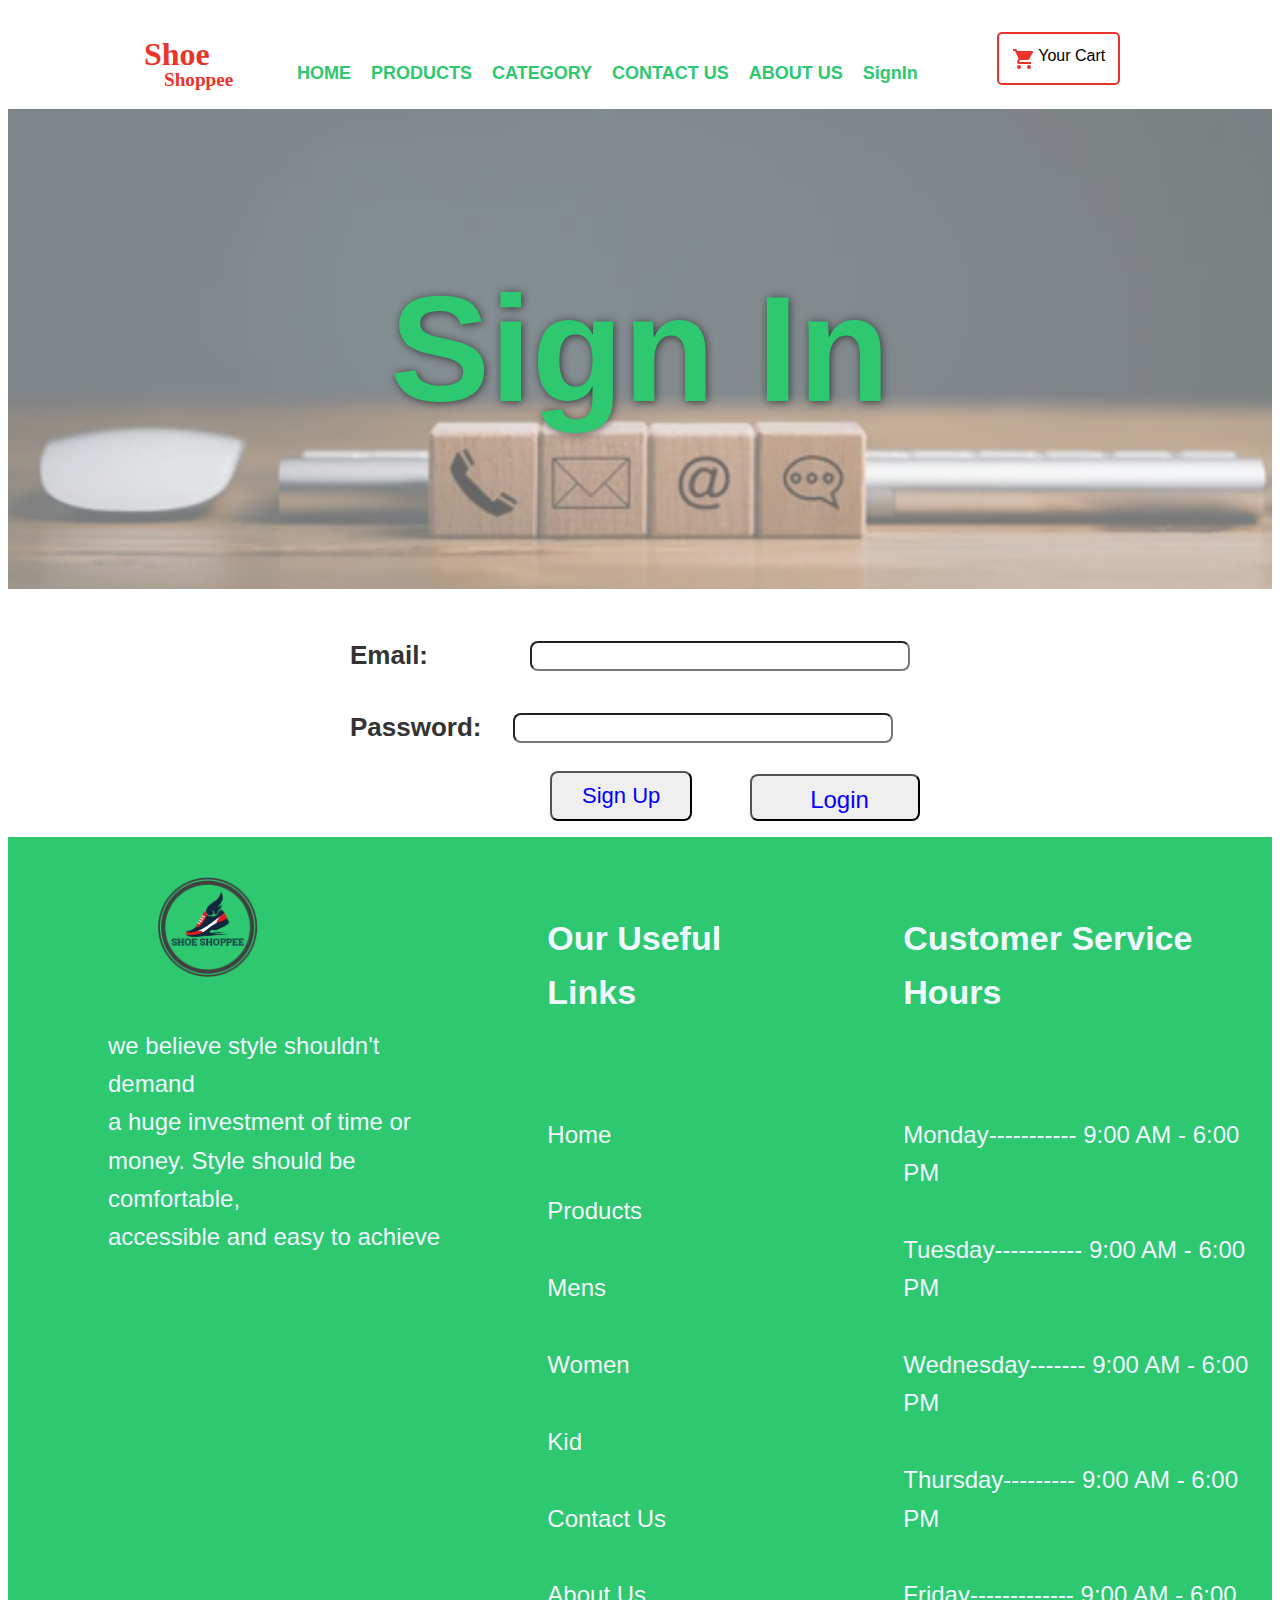
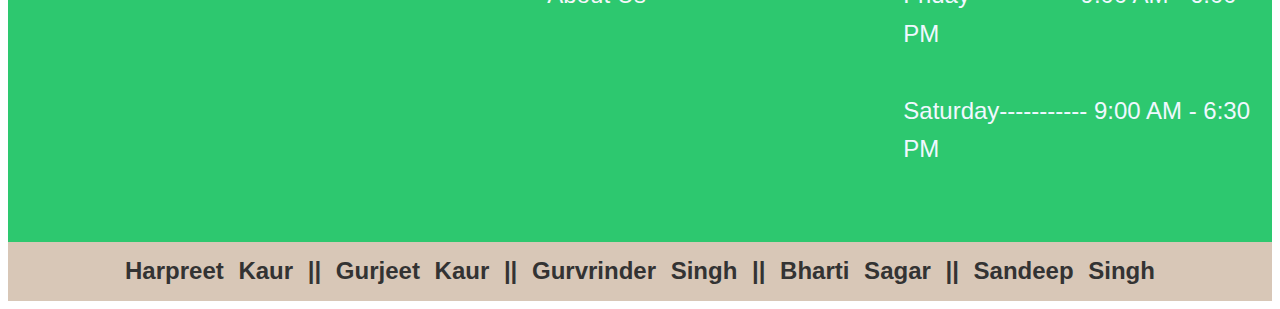
<file: signin.html>
<!DOCTYPE html>
<html lang="en">
  <head>
    <meta charset="utf-8">
    <meta name="viewport" content="width=device-width, initial-scale=1">
    <meta name="author" content="CodeHim">
    <title>Javascript Online Shopping Cart Example</title>
    

    <!-- Style CSS -->
    <link rel="stylesheet" href="css/style.css">
  
  </head>
  <body>
 <header class="intro">


  
      
 <main>
     <!-- Start DEMO HTML (Use the following code into your project)-->
   <header class="header">
  <div class="container header__top">
    <div class="header__logo">
      <h1 class="header__title">
        Shoe
        <span class="header__subtitle">Shoppee</span>
      </h1>
    </div>
    <nav class="nav1">
      <ul>
          <li><a href="index.html">HOME</a></li>
          <li><a href="products.html"> PRODUCTS</a></li>
          <li class="dropdown"><a href="category.html" class="dropbtn"> CATEGORY</a>
              <div class="dropdown-content">
                  <a href="mens.html">MEN</a>
                  <a href="women.html">WOMEN</a>
                  <a href="kid.html">KIDS</a>
                  </div>
          </li>
          <li><a href="contactus.html"> CONTACT US</a></li>
          <li><a href="aboutus.html"> ABOUT US</a></li>
          <li><a href="signin.html"> SignIn </a></li>
      </ul>
  </nav>
    <div class="header__cart">
      <ul>
        <li class="header__submenu" id="submenu">
          <button class="header__cart-btn" id="toggle-cart-btn"><svg class="cart" width="24" height="24" viewBox="0 0 24 24">
  <path d="M17,18C15.89,18 15,18.89 15,20A2,2 0 0,0 17,22A2,2 0 0,0 19,20C19,18.89 18.1,18 17,18M1,2V4H3L6.6,11.59L5.24,14.04C5.09,14.32 5,14.65 5,15A2,2 0 0,0 7,17H19V15H7.42A0.25,0.25 0 0,1 7.17,14.75C7.17,14.7 7.18,14.66 7.2,14.63L8.1,13H15.55C16.3,13 16.96,12.58 17.3,11.97L20.88,5.5C20.95,5.34 21,5.17 21,5A1,1 0 0,0 20,4H5.21L4.27,2M7,18C5.89,18 5,18.89 5,20A2,2 0 0,0 7,22A2,2 0 0,0 9,20C9,18.89 8.1,18 7,18Z"></path>
</svg> Your Cart</button>
          <div id="shopping-cart" class="shopping-cart-container">
            <table id="cart-content">
              <thead>
                <tr>
                  <th>Image</th>
                  <th>Name</th>
                  <th>Price</th>
                  <th></th>
                </tr>
              </thead>
              <tbody></tbody>
            </table>
            <p class="total-container" id="total-price"></p>
            <a href="#" id="checkout-btn" class="cart-btn">Checkout</a>
            <a href="#" id="clear-cart" class="cart-btn">Clear Cart</a>
          </div>
        </li>
      </ul>
    </div>
  </div>
  <div class="products">
    <img src="images/contactus.png" alt="image with tools"></img>
    <div class="header11">
        <p>Sign In</p>
      </div>
    </div>
    <div class="d1">
        <form class="form1" name='registration' onSubmit="return formValidation1();" id="form1">
        <ul>
            <li><label for="email">Email:</label>&nbsp &nbsp<input type="text" name="email" size="50" style="margin-left: 80px;"/></li><br>
            <li><label for="ppassword" >Password:</label>&nbsp &nbsp<input type="text" name="ppassword" size="50" /></li><br>
            <li class="sub1"><input type="submit" name="submit" value="Login"></li>
            <li class="sub2"><button onclick="window.location.href='signup.html'">Sign Up</button></li>
        </ul>
    </form>
    </div>

<!-- END EDMO HTML (Happy Coding!)-->
</main>

<footer class="footer1">
  <div class="f1">
      <div class="logo1"><img src="images/logo.png" alt="Logo of the website"></div>
      <p style="margin-top: 50px;">we believe style shouldn't demand <br> a huge investment of time or <br> money. Style should be comfortable,<br> 
        accessible and easy to achieve</p>
  </div>
  <div class="ser1">
      <p style="font-size: 34px; font-weight:bold">Our Useful Links</p>&nbsp&nbsp&nbsp&nbsp<p>
      <a href="index.html">Home</a> <br><br> <a href="products.html">Products</a> <br><br> <a href="mens.html">Mens</a> <br><br> <a href="women.html">Women</a> <br><br> <a href="kid.html">Kid</a> <br><br> <a href="contactus.html">Contact Us</a> <br><br> <a href="aboutus.html">About Us</a>
</p>
  </div>
  <div class="hours"> <p style="font-size: 34px; font-weight:bold">Customer Service Hours</p>&nbsp&nbsp&nbsp&nbsp
      <p>Monday-----------
      9:00 AM - 6:00 PM <br><br>
      Tuesday-----------
      9:00 AM - 6:00 PM <br><br>
      Wednesday-------
      9:00 AM - 6:00 PM <br><br>
      Thursday---------
      9:00 AM - 6:00 PM <br><br>
      Friday-------------
      9:00 AM - 6:00 PM <br><br>
      Saturday-----------
      9:00 AM - 6:30 PM</p> 
      </div>
</footer>
<div class="c3">Harpreet Kaur || Gurjeet Kaur || Gurvrinder Singh || Bharti Sagar || Sandeep Singh</div>

<script  src="./js/script.js"></script>
</body>
</html>
</file>
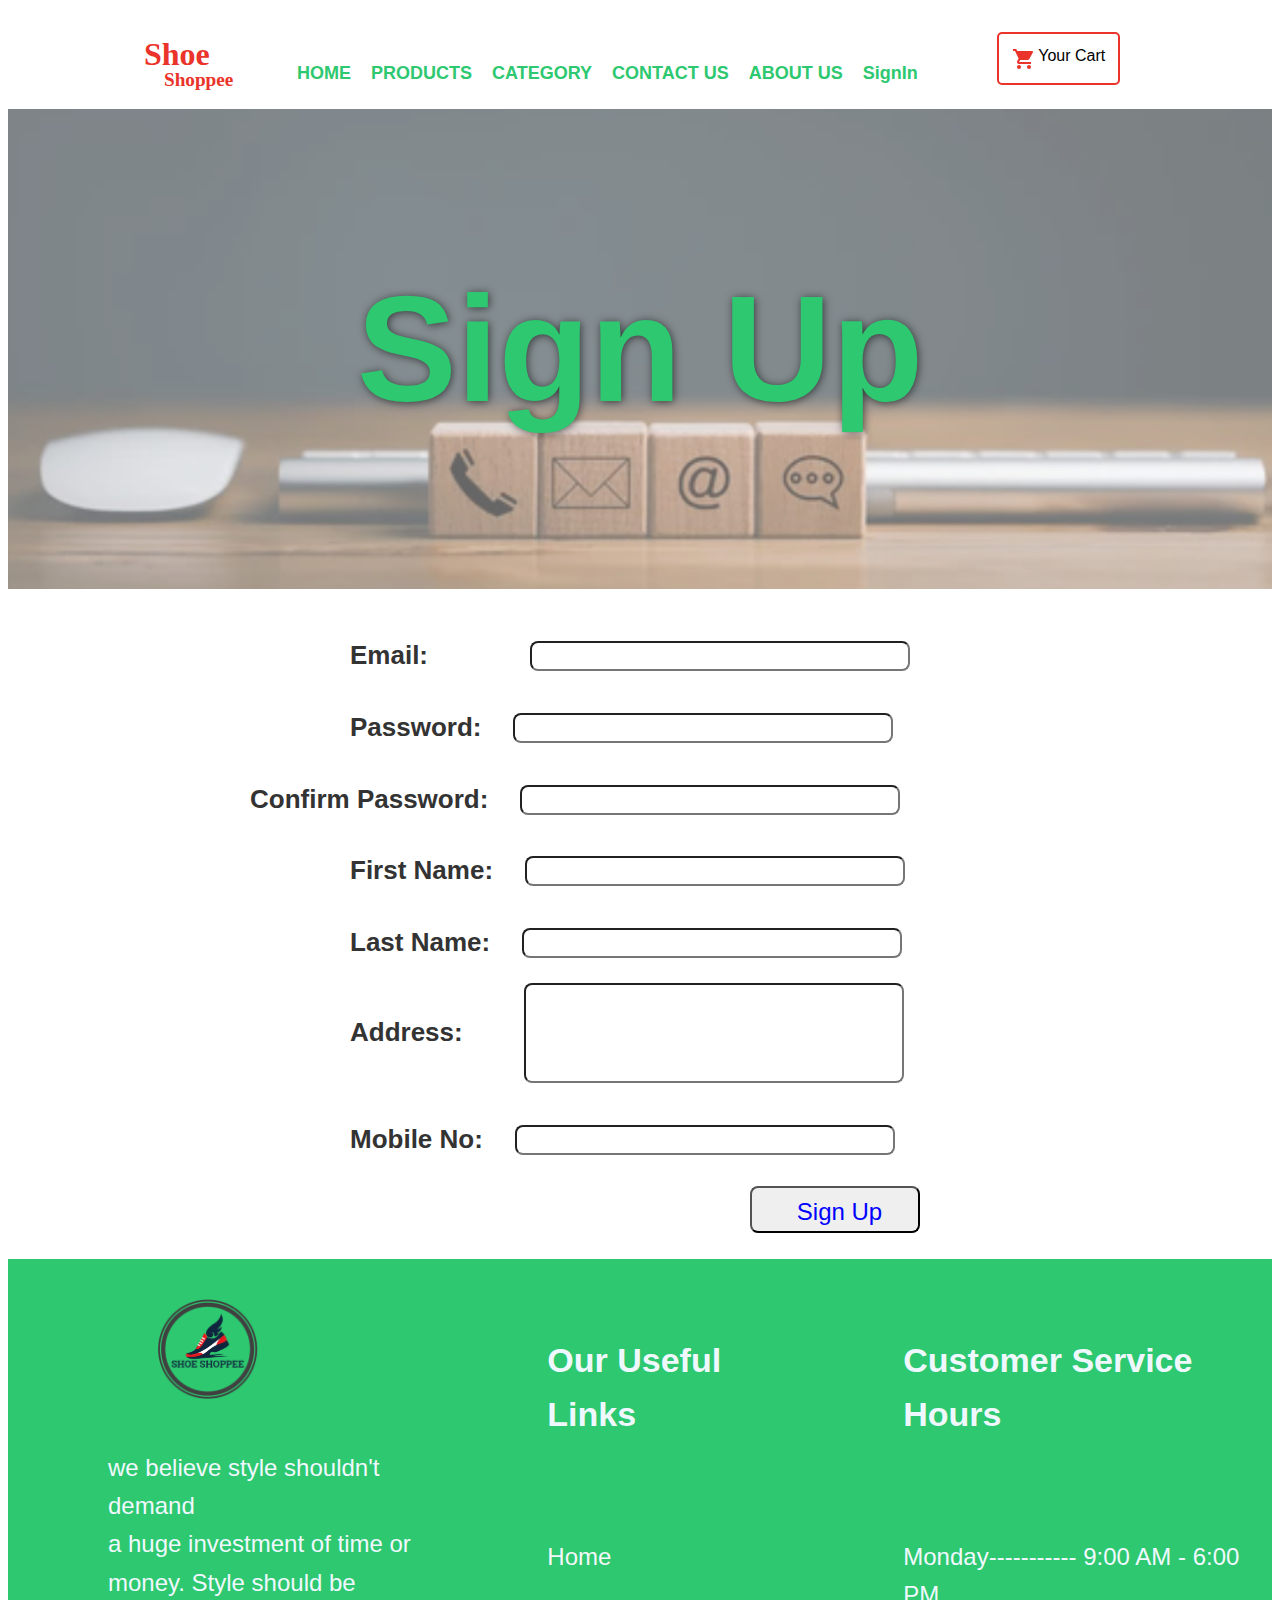
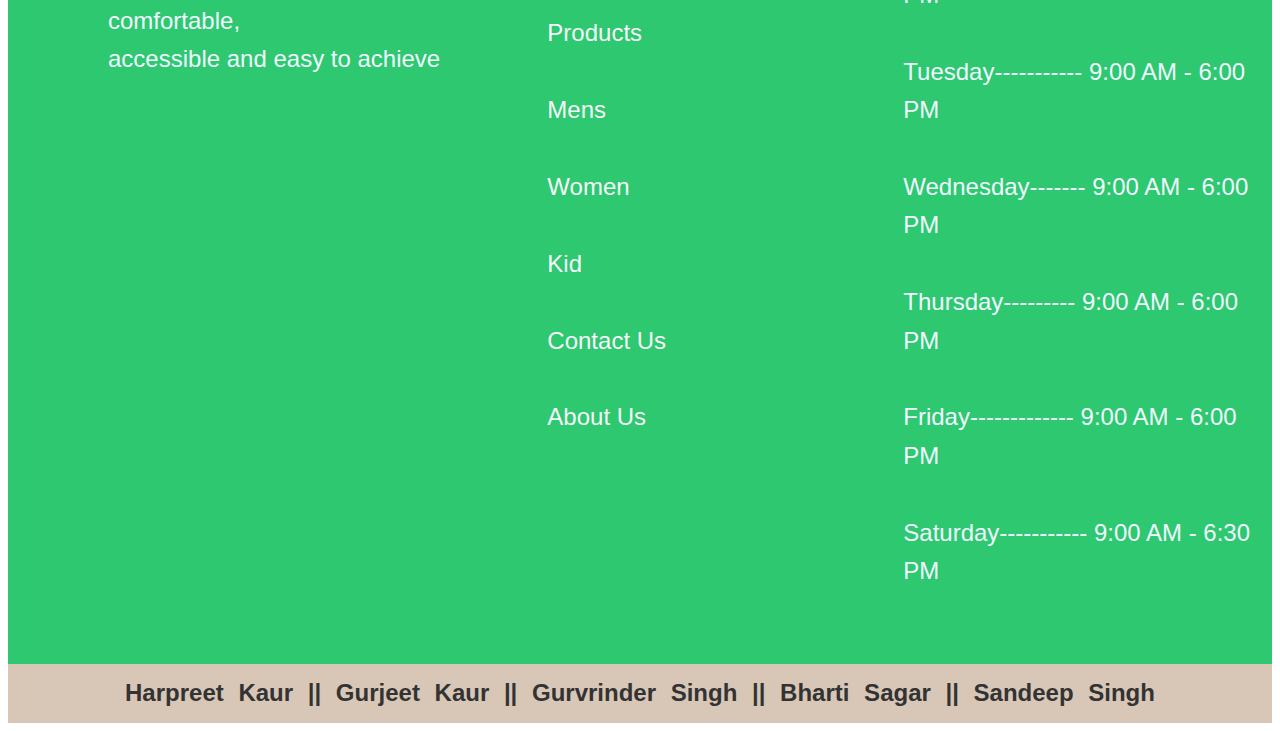
<file: signup.html>
<!DOCTYPE html>
<html lang="en">
  <head>
    <meta charset="utf-8">
    <meta name="viewport" content="width=device-width, initial-scale=1">
    <meta name="author" content="CodeHim">
    <title>Javascript Online Shopping Cart Example</title>
    

    <!-- Style CSS -->
    <link rel="stylesheet" href="css/style.css">
  
  </head>
  <body>
 <header class="intro">


  
      
 <main>
     <!-- Start DEMO HTML (Use the following code into your project)-->
   <header class="header">
  <div class="container header__top">
    <div class="header__logo">
      <h1 class="header__title">
        Shoe
        <span class="header__subtitle">Shoppee</span>
      </h1>
    </div>
    <nav class="nav1">
      <ul>
          <li><a href="index.html">HOME</a></li>
          <li><a href="products.html"> PRODUCTS</a></li>
          <li class="dropdown"><a href="category.html" class="dropbtn"> CATEGORY</a>
              <div class="dropdown-content">
                  <a href="mens.html">MEN</a>
                  <a href="women.html">WOMEN</a>
                  <a href="kid.html">KIDS</a>
                  </div>
          </li>
          <li><a href="contactus.html"> CONTACT US</a></li>
          <li><a href="aboutus.html"> ABOUT US</a></li>
          <li><a href="signin.html"> SignIn</a></li>
      </ul>
  </nav>
    <div class="header__cart">
      <ul>
        <li class="header__submenu" id="submenu">
          <button class="header__cart-btn" id="toggle-cart-btn"><svg class="cart" width="24" height="24" viewBox="0 0 24 24">
  <path d="M17,18C15.89,18 15,18.89 15,20A2,2 0 0,0 17,22A2,2 0 0,0 19,20C19,18.89 18.1,18 17,18M1,2V4H3L6.6,11.59L5.24,14.04C5.09,14.32 5,14.65 5,15A2,2 0 0,0 7,17H19V15H7.42A0.25,0.25 0 0,1 7.17,14.75C7.17,14.7 7.18,14.66 7.2,14.63L8.1,13H15.55C16.3,13 16.96,12.58 17.3,11.97L20.88,5.5C20.95,5.34 21,5.17 21,5A1,1 0 0,0 20,4H5.21L4.27,2M7,18C5.89,18 5,18.89 5,20A2,2 0 0,0 7,22A2,2 0 0,0 9,20C9,18.89 8.1,18 7,18Z"></path>
</svg> Your Cart</button>
          <div id="shopping-cart" class="shopping-cart-container">
            <table id="cart-content">
              <thead>
                <tr>
                  <th>Image</th>
                  <th>Name</th>
                  <th>Price</th>
                  <th></th>
                </tr>
              </thead>
              <tbody></tbody>
            </table>
            <p class="total-container" id="total-price"></p>
            <a href="#" id="checkout-btn" class="cart-btn">Checkout</a>
            <a href="#" id="clear-cart" class="cart-btn">Clear Cart</a>
          </div>
        </li>
      </ul>
    </div>
  </div>
  <div class="products">
    <img src="images/contactus.png" alt="image with tools"></img>
    <div class="header11">
        <p>Sign Up</p>
      </div>
    </div>
    <div class="d1">
        <form class="form1" name='registration' onSubmit="return formValidation2();" id="form1">
        <ul>
            <li><label for="email">Email:</label>&nbsp &nbsp<input type="text" name="email" size="50" style="margin-left: 80px;"/></li><br>
            <li><label for="password" >Password:</label>&nbsp &nbsp<input type="text" name="password" size="50" /></li><br>
            <li style="margin-left: -100px;"><label for="repassword" >Confirm Password:</label>&nbsp &nbsp<input type="text" name="repassword" size="50" /></li><br>
            <li><label for="firstname" >First Name:</label>&nbsp &nbsp<input type="text" name="firstname" size="50" /></li><br>
            <li><label for="lastname" >Last Name:</label>&nbsp &nbsp<input type="text" name="lastname" size="50" /></li><br>
            <li><label for="address" >Address:</label>&nbsp &nbsp<input type="text" name="address" size="50" style="height: 100px; margin-left: 40px;"/></li><br>
            <li><label for="mobile" >Mobile No:</label>&nbsp &nbsp<input type="text" name="mobile" size="50" /></li><br>
            <li class="sub1"><input type="submit" name="submit" value="Sign Up"></li>
        </ul>
    </form>
    </div>
</footer>  
<!-- END EDMO HTML (Happy Coding!)-->
</main>

<footer class="footer1">
  <div class="f1">
      <div class="logo1"><img src="images/logo.png" alt="Logo of the website"></div>
      <p style="margin-top: 50px;">we believe style shouldn't demand <br> a huge investment of time or <br> money. Style should be comfortable,<br> 
        accessible and easy to achieve</p>
  </div>
  <div class="ser1">
      <p style="font-size: 34px; font-weight:bold">Our Useful Links</p>&nbsp&nbsp&nbsp&nbsp<p>
      <a href="index.html">Home</a> <br><br> <a href="products.html">Products</a> <br><br> <a href="mens.html">Mens</a> <br><br> <a href="women.html">Women</a> <br><br> <a href="kid.html">Kid</a> <br><br> <a href="contactus.html">Contact Us</a> <br><br> <a href="aboutus.html">About Us</a>
</p>
  </div>
  <div class="hours"> <p style="font-size: 34px; font-weight:bold">Customer Service Hours</p>&nbsp&nbsp&nbsp&nbsp
      <p>Monday-----------
      9:00 AM - 6:00 PM <br><br>
      Tuesday-----------
      9:00 AM - 6:00 PM <br><br>
      Wednesday-------
      9:00 AM - 6:00 PM <br><br>
      Thursday---------
      9:00 AM - 6:00 PM <br><br>
      Friday-------------
      9:00 AM - 6:00 PM <br><br>
      Saturday-----------
      9:00 AM - 6:30 PM</p> 
      </div>
</footer>
<div class="c3">Harpreet Kaur || Gurjeet Kaur || Gurvrinder Singh || Bharti Sagar || Sandeep Singh</div>

<script  src="./js/script.js"></script>
</body>
</html>
</file>
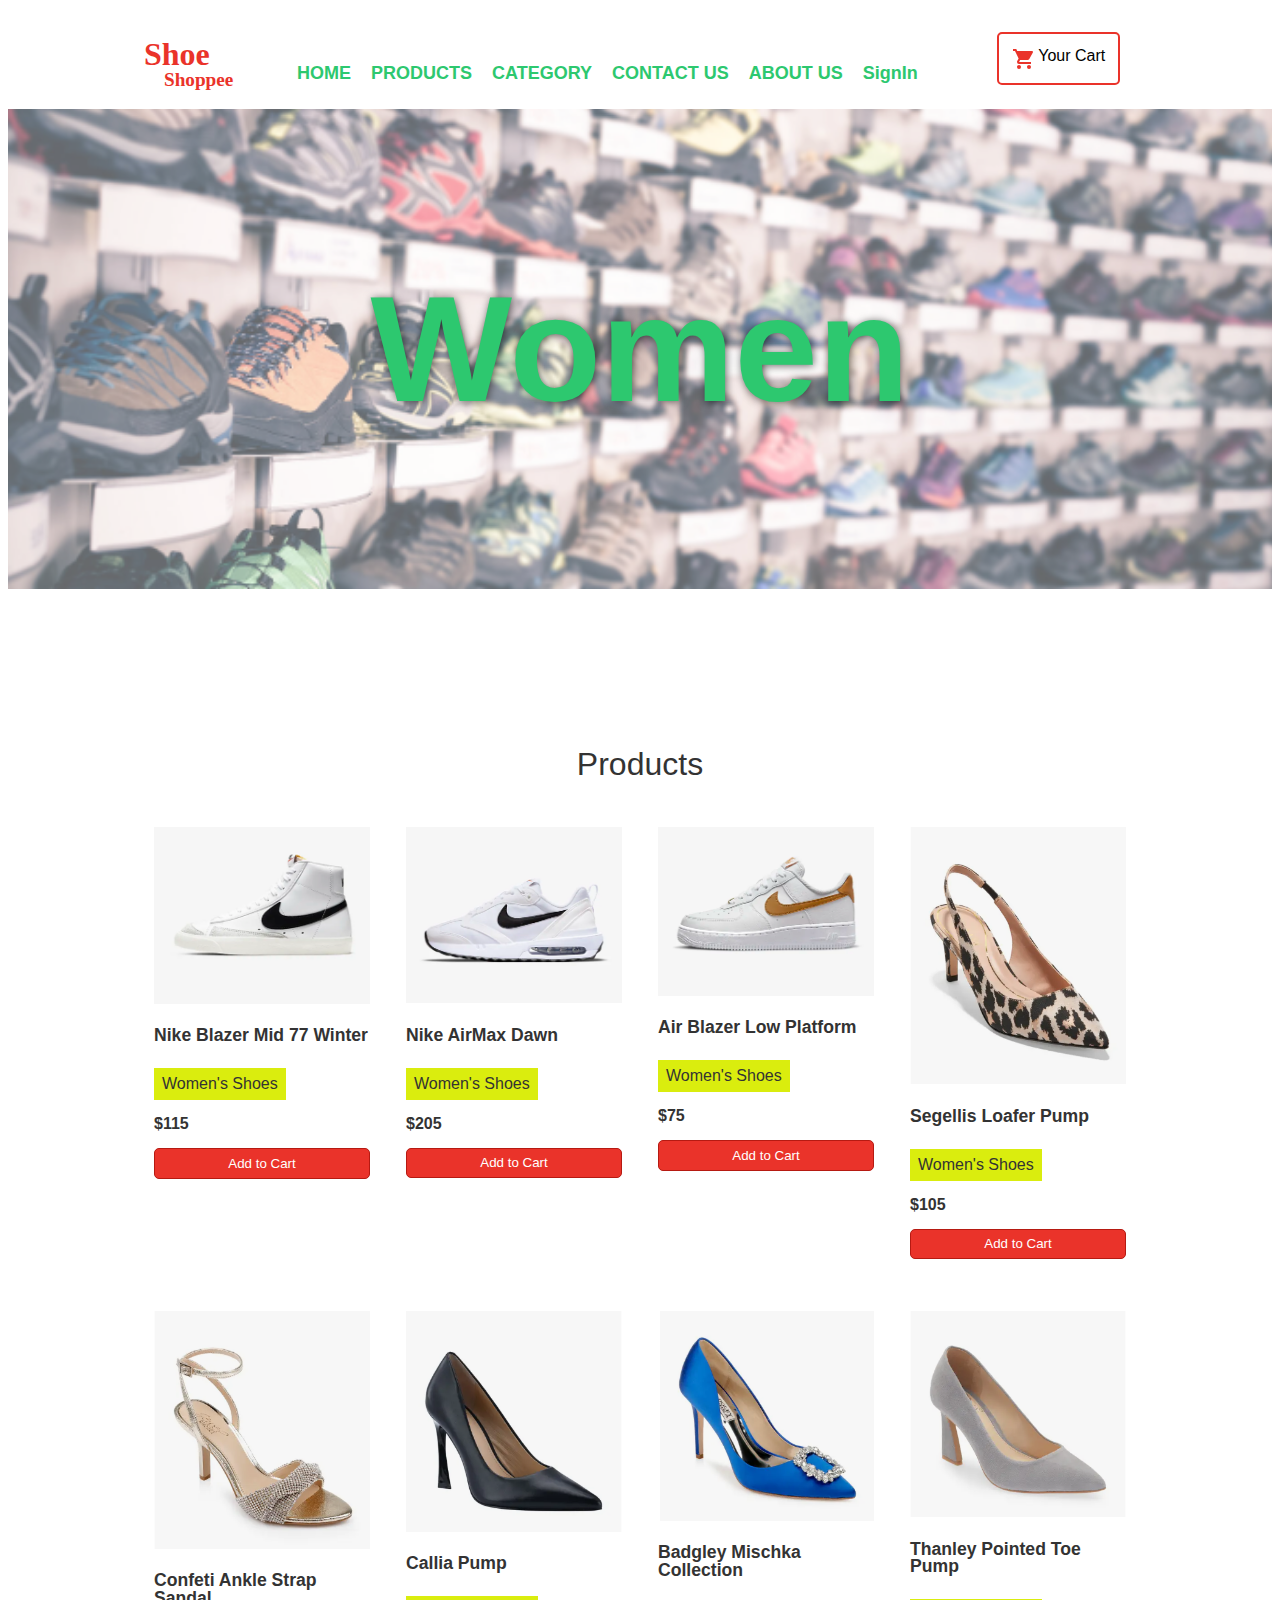
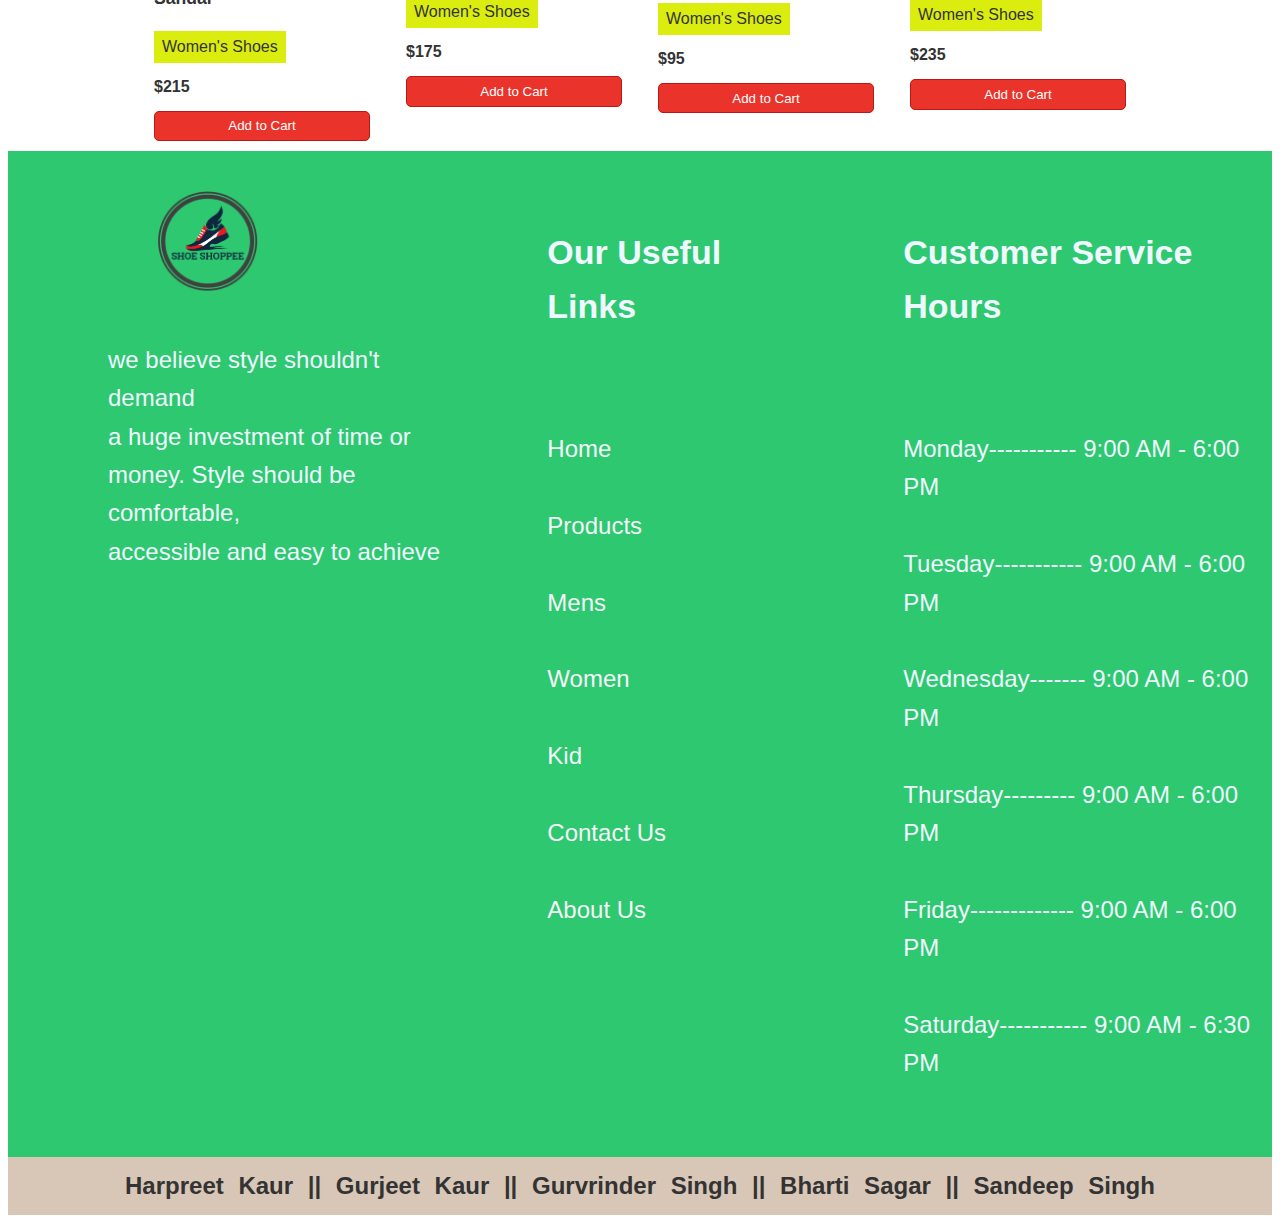
<file: women.html>
<!DOCTYPE html>
<html lang="en">
  <head>
    <meta charset="utf-8">
    <meta name="viewport" content="width=device-width, initial-scale=1">
    <meta name="author" content="CodeHim">
    <title>Javascript Online Shopping Cart Example</title>
    

    <!-- Style CSS -->
    <link rel="stylesheet" href="css/style.css">
  
  </head>
  <body>
 <header class="intro">


  
      
 <main>
     <!-- Start DEMO HTML (Use the following code into your project)-->
   <header class="header">
  <div class="container header__top">
    <div class="header__logo">
      <h1 class="header__title">
        Shoe
        <span class="header__subtitle">Shoppee</span>
      </h1>
    </div>
    <nav class="nav1">
      <ul>
          <li><a href="index.html">HOME</a></li>
          <li><a href="products.html"> PRODUCTS</a></li>
          <li class="dropdown"><a href="category.html" class="dropbtn"> CATEGORY</a>
              <div class="dropdown-content">
                  <a href="mens.html">MEN</a>
                  <a href="women.html">WOMEN</a>
                  <a href="kid.html">KIDS</a>
                  </div>
          </li>
          <li><a href="contactus.html"> CONTACT US</a></li>
          <li><a href="aboutus.html"> ABOUT US</a></li>
          <li><a href="signin.html"> SignIn</a></li>
      </ul>
  </nav>
    <div class="header__cart">
      <ul>
        <li class="header__submenu" id="submenu">
          <button class="header__cart-btn" id="toggle-cart-btn"><svg class="cart" width="24" height="24" viewBox="0 0 24 24">
  <path d="M17,18C15.89,18 15,18.89 15,20A2,2 0 0,0 17,22A2,2 0 0,0 19,20C19,18.89 18.1,18 17,18M1,2V4H3L6.6,11.59L5.24,14.04C5.09,14.32 5,14.65 5,15A2,2 0 0,0 7,17H19V15H7.42A0.25,0.25 0 0,1 7.17,14.75C7.17,14.7 7.18,14.66 7.2,14.63L8.1,13H15.55C16.3,13 16.96,12.58 17.3,11.97L20.88,5.5C20.95,5.34 21,5.17 21,5A1,1 0 0,0 20,4H5.21L4.27,2M7,18C5.89,18 5,18.89 5,20A2,2 0 0,0 7,22A2,2 0 0,0 9,20C9,18.89 8.1,18 7,18Z"></path>
</svg> Your Cart</button>
          <div id="shopping-cart" class="shopping-cart-container">
            <table id="cart-content">
              <thead>
                <tr>
                  <th>Image</th>
                  <th>Name</th>
                  <th>Price</th>
                  <th></th>
                </tr>
              </thead>
              <tbody></tbody>
            </table>
            <p class="total-container" id="total-price"></p>
            <a href="#" id="checkout-btn" class="cart-btn">Checkout</a>
            <a href="#" id="clear-cart" class="cart-btn">Clear Cart</a>
          </div>
        </li>
      </ul>
    </div>
  </div>
  <div class="products">
    <img src="images/products.png" alt="image with tools"></img>
    <div class="header11">
        <p>Women</p>
      </div>
    </div>
    <main class="container page-content">
        <h2 class="page-title">Products</h2>
        <div class="grid" id="grid">
          
          <!--.card-->
          <div class="card">
            <img src="images/shoe4.png" alt="" class="card__image">
            <div class="card__info">
              <h4 class="card__title">Nike Blazer Mid 77 Winter</h4>
              <p class="card__text">Women's Shoes</p>
              <p class="card__price">$115</p>
              <button class="card__btn add-to-cart" data-id="9">Add to Cart</button>
            </div>
          </div>
          <!--.card-->
          <div class="card">
            <img src="images/shoe5.png" alt="" class="card__image">
            <div class="card__info">
              <h4 class="card__title">Nike AirMax Dawn</h4>
              <p class="card__text">Women's Shoes</p>
              <p class="card__price">$205</p>
              <button class="card__btn add-to-cart" data-id="10">Add to Cart</button>
            </div>
          </div>
          <!--.card-->
          <div class="card">
            <img src="images/shoe6.png" alt="" class="card__image">
            <div class="card__info">
              <h4 class="card__title">Air Blazer Low Platform</h4>
              <p class="card__text">Women's Shoes</p>
              <p class="card__price">$75</p>
              <button class="card__btn add-to-cart" data-id="11">Add to Cart</button>
            </div>
          </div>
          
          
          <div class="card">
            <img src="images/shoe13.png" alt="" class="card__image">
            <div class="card__info">
              <h4 class="card__title">Segellis Loafer Pump</h4>
              <p class="card__text">Women's Shoes</p>
              <p class="card__price">$105</p>
              <button class="card__btn add-to-cart" data-id="18">Add to Cart</button>
            </div>
          </div>
          <div class="card">
            <img src="images/shoe14.png" alt="" class="card__image">
            <div class="card__info">
              <h4 class="card__title">Confeti Ankle Strap Sandal</h4>
              <p class="card__text">Women's Shoes</p>
              <p class="card__price">$215</p>
              <button class="card__btn add-to-cart" data-id="19">Add to Cart</button>
            </div>
          </div>
          <div class="card">
            <img src="images/shoe15.png" alt="" class="card__image">
            <div class="card__info">
              <h4 class="card__title">Callia Pump</h4>
              <p class="card__text">Women's Shoes</p>
              <p class="card__price">$175</p>
              <button class="card__btn add-to-cart" data-id="20">Add to Cart</button>
            </div>
          </div>
          <div class="card">
            <img src="images/shoe18.png" alt="" class="card__image">
            <div class="card__info">
              <h4 class="card__title">Badgley Mischka Collection</h4>
              <p class="card__text">Women's Shoes</p>
              <p class="card__price">$95</p>
              <button class="card__btn add-to-cart" data-id="hj">Add to Cart</button>
            </div>
          </div>
          <div class="card">
            <img src="images/shoe17.png" alt="" class="card__image">
            <div class="card__info">
              <h4 class="card__title">Thanley Pointed Toe Pump</h4>
              <p class="card__text">Women's Shoes</p>
              <p class="card__price">$235</p>
              <button class="card__btn add-to-cart" data-id="dt">Add to Cart</button>
            </div>
          </div>
        </div>
      </main>
      
      
       </main>
       
       <footer class="footer1">
        <div class="f1">
            <div class="logo1"><img src="images/logo.png" alt="Logo of the website"></div>
            <p style="margin-top: 50px;">we believe style shouldn't demand <br> a huge investment of time or <br> money. Style should be comfortable,<br> 
              accessible and easy to achieve</p>
        </div>
        <div class="ser1">
            <p style="font-size: 34px; font-weight:bold">Our Useful Links</p>&nbsp&nbsp&nbsp&nbsp<p>
            <a href="index.html">Home</a> <br><br> <a href="products.html">Products</a> <br><br> <a href="mens.html">Mens</a> <br><br> <a href="women.html">Women</a> <br><br> <a href="kid.html">Kid</a> <br><br> <a href="contactus.html">Contact Us</a> <br><br> <a href="aboutus.html">About Us</a>
      </p>
        </div>
        <div class="hours"> <p style="font-size: 34px; font-weight:bold">Customer Service Hours</p>&nbsp&nbsp&nbsp&nbsp
            <p>Monday-----------
            9:00 AM - 6:00 PM <br><br>
            Tuesday-----------
            9:00 AM - 6:00 PM <br><br>
            Wednesday-------
            9:00 AM - 6:00 PM <br><br>
            Thursday---------
            9:00 AM - 6:00 PM <br><br>
            Friday-------------
            9:00 AM - 6:00 PM <br><br>
            Saturday-----------
            9:00 AM - 6:30 PM</p> 
            </div>
      </footer>
      <div class="c3">Harpreet Kaur || Gurjeet Kaur || Gurvrinder Singh || Bharti Sagar || Sandeep Singh</div>
        <script  src="./js/script.js"></script>
        </body>
      </html>
</file>
<file: css/style.css>
* {
  box-sizing: border-box;
}

*:before,
*:after {
  box-sizing: inherit;
}

body {
  font-size: 100%;
  line-height: 1.6;
  font-family: "Montserrat", sans-serif;
  font-weight: 300;
  color: #333;
  background-color: #fff;
}

.container {
  width: 100%;
  max-width: 992px;
  margin: 0 auto;
  padding: 0 1em;
  background-color: #fff;
}

@media (min-width: 900px) {
  .container {
    padding: 0;
  }
  .inform1{
    display: none;
  }
}

ul {
  list-style: none;
  padding: 0 1em;
  margin-left: 0;
}

a:link,
a:visited,
a:hover,
a:active,
a:focus {
  text-decoration: none;
  transition: all 0.3s;
}

button {
  transition: all 0.3s;
}

img {
  display: block;
  width: 100%;
  height: auto;
}

.display-title {
  font-size: 1.8rem;
  text-align: center;
  letter-spacing: 1.3px;
}

@media (min-width: 600px) {
  .display-title {
    font-size: 3rem;
  }
  .inform1{
    display: none;
  }
}

.page-title {
  text-align: center;
  font-weight: 700;
}

@media (min-width: 600px) {
  .page-title {
    font-size: 2rem;
    font-weight: 300;
  }
  .inform1{
    display: none;
  }
}

.text-light {
  color: #efefef;
}

.grid {
  display: grid;
  grid-template-columns: repeat(auto-fit, minmax(200px, 1fr));
  grid-column-gap: 1em;
  grid-row-gap: 2em;
}

.header .arrow {
  width: 50px;
  height: 50px;
  position: relative;
  margin: -200px auto 0;
  text-align: center;
  border-radius: 50%;
  background-color: #daed0e;
  box-shadow: 0 2px 3px rgba(0, 0, 0, 0.5);
}

.header .arrow:hover,
.header .arrow:focus {
  -webkit-animation: point-down 1s alternate infinite;
  animation: point-down 1s alternate infinite;
}

.header .arrow svg {
  margin-top: 15px;
  fill: #333;
}

.header .header__top {
  display: flex;
  justify-content: space-between;
  align-items: center;
  position: relative;
}

.header .header__cart .header__submenu .shopping-cart-container {
  position: absolute;
  top: 100px;
  right: 0;
  padding: 1em;
  background-color: #fff;
  z-index: 2;
  transform: scale(0);
  transform: translatey(-10px);
  opacity: 0;
  pointer-events: none;
}

.header .header__cart .header__submenu .shopping-cart-container.open {
  -webkit-animation: fade-down 0.3s forwards;
  animation: fade-down 0.3s forwards;
  pointer-events: auto;
}

.header .header__cart .header__submenu .cart {
  fill: #ea332a;
  display: inline-block;
  float: left;
  margin-right: 2px;
  cursor: pointer;
}

.header .header__cart .header__cart-btn {
  background-color: transparent;
  border: 2px solid #ea332a;
  padding: 0.8em;
  font-size: 1rem;
  border-radius: 5px;
}

.header .header__cart .header__cart-btn:hover,
.header .header__cart .header__cart-btn:focus {
  border: 3px solid #b61a12;
}

.header .header__cart .header__submenu {
  font-size: 0.8rem;
  font-weight: 700;
}

.header .header__cart .header__submenu .shopping-cart-container {
  text-align: center;
  min-width: 300px;
}

.header .header__cart .header__submenu .shopping-cart-container table {
  width: 100%;
  padding: 0.5em;
  padding-bottom: 2em;
  border-collapse: collapse;
  border-spacing: 0;
  margin-bottom: 2.5em;
}

.header .header__cart .header__submenu .shopping-cart-container table thead th {
  padding-bottom: 10px;
  border-bottom: 1px solid #ea332a;
}

.header .header__cart .header__submenu .shopping-cart-container table tbody {
  padding-bottom: 4em;
}

.header .header__cart .header__submenu .shopping-cart-container table tbody td {
  padding: 0.5em;
}

.header .header__cart .header__submenu .cart-image {
  max-width: 120px;
}

.header .header__cart .header__submenu .remove {
  text-align: center;
  width: 120px;
  height: 120px;
  padding: 5px 10px;
  border-radius: 50%;
  background-color: #ea332a;
  color: #daed0e;
  transition: background-color 0.3s ease-out;
}

.header .header__cart .header__submenu .remove:hover,
.header .header__cart .header__submenu .remove:focus {
  background-color: #b61a12;
}

.header .header__cart .header__submenu .cart-btn {
  display: block;
  margin-bottom: 10px;
  padding: 0.3em;
  border-radius: 5px;
  text-align: center;
  text-decoration: none;
  background-color: transparent;
  color: #333;
  border: 1px solid #ea332a;
}

.header .header__cart .header__submenu .cart-btn:hover,
.header .header__cart .header__submenu .cart-btn:focus {
  background-color: #b61a12;
  color: #fff;
}

.header .header__submenu .total-container {
  text-align: center;
}

.header .header__submenu .total-container .total {
  font-weight: bold;
  font-size: 1.3em;
}

.header .header__title {
  font-family: "Rammetto One", cursive;
  font-size: 2rem;
  color: #ea332a;
}

.header .header__subtitle {
  font-size: 1.2rem;
  display: block;
  margin-top: -10px;
  line-height: 0.9;
  margin-left: 20px;
}

.header .header__main {
  height: 95vh;
  display: flex;
  justify-content: center;
  align-items: center;
  background-image: linear-gradient(to right bottom, rgba(234, 51, 42, 0.7), rgba(170, 37, 30, 0.7)), url(https://images.unsplash.com/photo-1504670073073-6123e39e0754?ixlib=rb-0.3.5&q=85&fm=jpg&crop=entropy&cs=srgb&ixid=eyJhcHBfaWQiOjE0NTg5fQ&s=5a5a75419e84813c91b906d3fc38a4b8);
  background-size: cover;
  background-position: top;
  background-repeat: no-repeat;
  -webkit-clip-path: polygon(0 0, 100% 0, 100% 75%, 0 100%);
  clip-path: polygon(0 0, 100% 0, 100% 75%, 0 100%);
}

.page-content {
  margin-top: 150px;
}

.card {
  line-height: 1;
  transition: all 0.2s;
  margin: 10px;
}

.card:hover,
.card:active {
  transform: scale(1.1);
  border: 1px solid #daed0e;
}

.card__title,
.card__price {
  font-weight: bold;
}

.card__title {
  font-size: 1.1rem;
}

.card__text {
  display: inline-block;
  padding: 0.5em;
  font-weight: 400;
  margin-bottom: 0;
  margin-top: 0;
  color: #333;
  background-color: #daed0e;
}

.card__btn {
  width: 100%;
  text-align: center;
  padding: 0.5em;
  border-radius: 5px;
  background-color: #ea332a;
  border: 1px solid #b61a12;
  color: #fff;
}

.card__btn:hover,
.card__btn:focus,
.card__btn:active {
  transform: translatey(2px);
  box-shadow: 0 3px 2px rgba(0, 0, 0, 0.5);
  background-color: #b61a12;
}

.card__btn:active {
  border: 3px solid #9e1610 inset;
}

.footer {
  margin-top: 4em;
  padding-bottom: 2em;
  padding-top: 2em;
  border-top: 1px dashed #b61a12;
}

.footer__container {
  display: flex;
  justify-content: space-between;
  align-items: center;
  font-size: 0.8rem;
}

.footer__link-item,
.footer__link-item {
  color: #ea332a;
}

.footer__link-item:hover,
.footer__link-item:focus,
.footer__link-item:hover,
.footer__link-item:focus {
  color: #9e1610;
}

@-webkit-keyframes point-down {
  100% {
    transform: translatey(20px);
  }
}

@keyframes point-down {
  100% {
    transform: translatey(20px);
  }
}

@-webkit-keyframes fade-down {
  80% {
    opacity: 1;
    visibility: visible;
    transform: translatey(20px);
    transform: scale(1.3);
    -webkit-animation-timing-function: cubic-bezier(0, 1, 0.75, 0);
    animation-timing-function: cubic-bezier(0, 1, 0.75, 0);
  }

  100% {
    opacity: 1;
    transform: translatey(0);
    transform: scale(1);
    -webkit-animation-timing-function: ease-in;
    animation-timing-function: ease-in;
  }
}

@keyframes fade-down {
  80% {
    opacity: 1;
    visibility: visible;
    transform: translatey(20px);
    transform: scale(1.3);
    -webkit-animation-timing-function: cubic-bezier(0, 1, 0.75, 0);
    animation-timing-function: cubic-bezier(0, 1, 0.75, 0);
  }

  100% {
    opacity: 1;
    transform: translatey(0);
    transform: scale(1);
    -webkit-animation-timing-function: ease-in;
    animation-timing-function: ease-in;
  }
}

.nav1 ul {
  display: flex;

  padding-top: 30px;
}

.nav1 ul li {
  list-style-type: none;
  text-decoration: none;

}

.nav1 ul li a {
  list-style-type: none;
  text-decoration: none;
  font-size: 18px;
  font-weight: 600;
  padding-left: 10px;
  padding-right: 10px;
  padding-top: 20px;
  padding-bottom: 20px;
  color: #2DC86F;

}

.nav1 ul li a:hover {
  color: red;
  background-color: #C1FCD3;
  border-radius: 50%;
  border-style: dashed;
}

.dropbtn {
  color: white;
  padding: 16px;
  font-size: 16px;
  border: none;
  cursor: pointer;
}

.dropdown {
  position: relative;
  display: inline-block;
}

.dropdown-content {
  display: none;
  position: absolute;
  background-color: #f9f9f9;
  min-width: 26px;
  margin-left: 15px;
  margin-top: 15px;
  box-shadow: 0px 8px 16px 0px rgba(0, 0, 0, 0.2);
  z-index: 1;
}

.dropdown-content a {
  color: black;
  padding: 12px 16px;
  text-decoration: none;
  display: block;
}

.dropdown-content a:hover {
  background-color: #f1f1f1
}

.dropdown:hover .dropdown-content {
  display: block;
}

video {
  object-fit: cover;
  position: absolute;
  top: 0;
  left: 0;
  height: 100%;
  width: 100%;
}

.shoe1 {
  max-width: 1920px;
  height: 582px;
  position: relative;
  overflow: hidden;
  text-align: center;
  display: flex;
  align-items: center;
  justify-content: center;
}

.header11 {
  position: relative;
  color: #2DC86F;
  font-size: 150px;
  font-weight: 600;
  text-shadow: 1px 1px 8px rgba(0, 0, 0, 0.6);
}

.inform1 {
  display: flex;
}

.in1 img {
  width: 500px;
  height: 300px;
}

.in2 img {
  width: 500px;
  height: 300px;
}

.in2 img {
  width: 500px;
  height: 300px;
}

.shop {
  max-width: 1920px;
  height: 480px;
  position: relative;
  overflow: hidden;
  text-align: center;
  display: flex;
  align-items: center;
  justify-content: center;
}

.shop img {
  object-fit: cover;
  position: absolute;
  opacity: 0.4;
  top: 0;
  left: 0;
  height: 100%;
  width: 100%;
}

.w2 {
  display: flex;
  margin-bottom: 100px  ;
}

.w21 img {
  width: 50px;
  height: 50px;
  margin-left: 70px;
}

.w22 img {
  width: 50px;
  height: 50px;
  margin-left: 70px;
}

.w23 img {
  width: 50px;
  height: 50px;
  margin-left: 70px;
}

.w24 img {
  width: 50px;
  height: 50px;
  margin-left: 70px;
}

.w21 {
  text-align: center;
  font-size: 14px;
  margin-left: 70px;
  width: 300px;
  height: 170px;
  margin-top: 30px;
  padding-top: 20px;
  border: 3px solid #2DC86F;
  box-sizing: border-box;
}

.w22 {
  text-align: center;
  margin-left: 50px;
  font-size: 14px;
  width: 300px;
  height: 170px;
  margin-top: 30px;
  padding-top: 20px;
  border: 3px solid #2DC86F;
  box-sizing: border-box;
}

.w21 a {
  text-decoration: none;
  color: #030303;
}

.w22 a {
  text-decoration: none;
  color: #030303;
}

.w23 {
  text-align: center;
  font-size: 14px;
  margin-left: 50px;
  width: 300px;
  height: 170px;
  margin-top: 30px;
  padding-top: 20px;
  border: 3px solid #2DC86F;
  box-sizing: border-box;
}

.w24 {
  text-align: center;
  font-size: 14px;
  margin-left: 50px;
  width: 300px;
  height: 170px;
  margin-top: 30px;
  padding-top: 20px;
  border: 3px solid #2DC86F;
  box-sizing: border-box;
}

.products {
  max-width: 1920px;
  height: 480px;
  position: relative;
  overflow: hidden;
  text-align: center;
  display: flex;
  align-items: center;
  justify-content: center;
}

.products img {
  object-fit: cover;
  position: absolute;
  opacity: 0.6;
  top: 0;
  left: 0;
  height: 100%;
  width: 100%;
}

.w1 {
  text-align: center;
  font-size: 28px;
  font-weight: 500;
  margin-top: 50px;
}

.w3 {
  margin-left: 440px;
}
.img2 img{
  width: 15px;
  height: 15px;
}
.d1 {
  display: flex;
  justify-content: center;
  margin-top: 30px;
}
.form1 ul li{
  font-size: 26px;
  font-weight: 600;
}
.form1 input{
  margin: 10px;
  width: 380px;
    height: 30px;
    border-radius: .5rem;
    margin-top: -10px;
    padding-left: 15px;
    padding-top: 10px;
    padding-bottom: 10px;
    font-size: 24px;
    color: rgb(0, 0, 255);
}
.sub1 input{
  padding-bottom: 33px;
  margin-left: 400px;
  width: 170px;
  height: 20px;
}
.sub2{
  margin-top: -60px;
  margin-left: 200px;
}
.sub2 button{
  padding: 10px;
  padding-left: 30px;
  padding-right: 30px;
  font-size: 22px;
  color: rgb(0, 0, 255);
  border-radius: .5rem;
}


.footer1{
  display: flex;
  color: aliceblue;
  padding-bottom: 40px;
 background-color: #2DC86F;
}

.logo1 img{
  padding-left: 50px;
  width: 150px;
  height: 100px;
}
.f1{
 font-size: 24px;
 padding: 40px 10px 10px 100px;
}
.ser1{
  font-size: 24px;
  padding: 40px 10px 10px 80px;
}
.ser1 a{
  font-size: 24px;
  color: #f5f7f9;
  font-weight: 500;
}
.hours{
  font-size: 24px;
  padding: 40px 10px 10px 100px;
}
.c3{
  text-align: center;
  padding: 10px;
  font-size: 24px;
  font-weight: bold;
  word-spacing: 8px;
  background-color: #D8C7B7;
}


.div2{
  justify-content: center;
  margin-top: 5px;
  margin-bottom: 5px;
  margin-left: 460px;
  font-family: 'Italianno', cursive;
  font-size: 38px;
  background: linear-gradient(to right, #ef5350, #f48fb1, #7e57c2, #2196f3, #26c6da, #43a047, #eeff41, #f9a825, #ff5722);
  -webkit-background-clip: text;
  -webkit-text-fill-color: transparent;
}
.title{
  display: flex;
  background-color: #333333;
}
</file>
